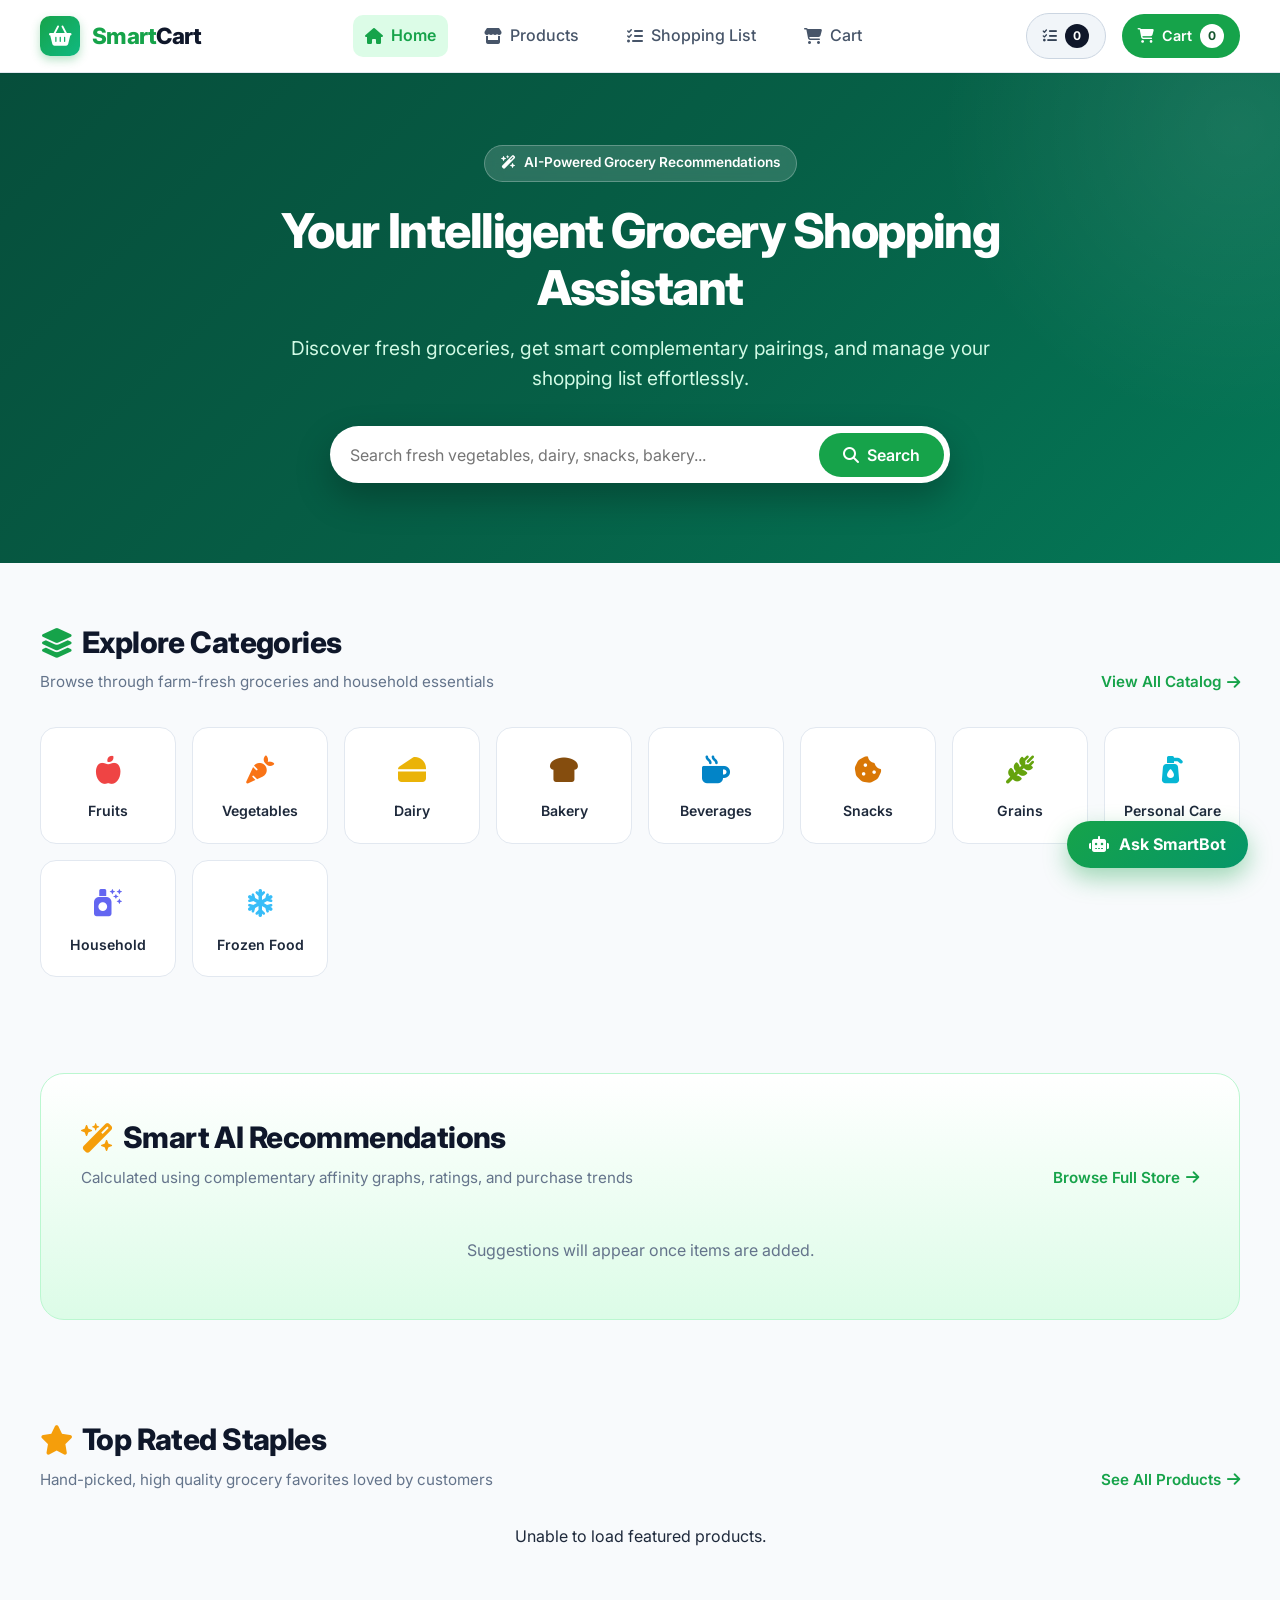
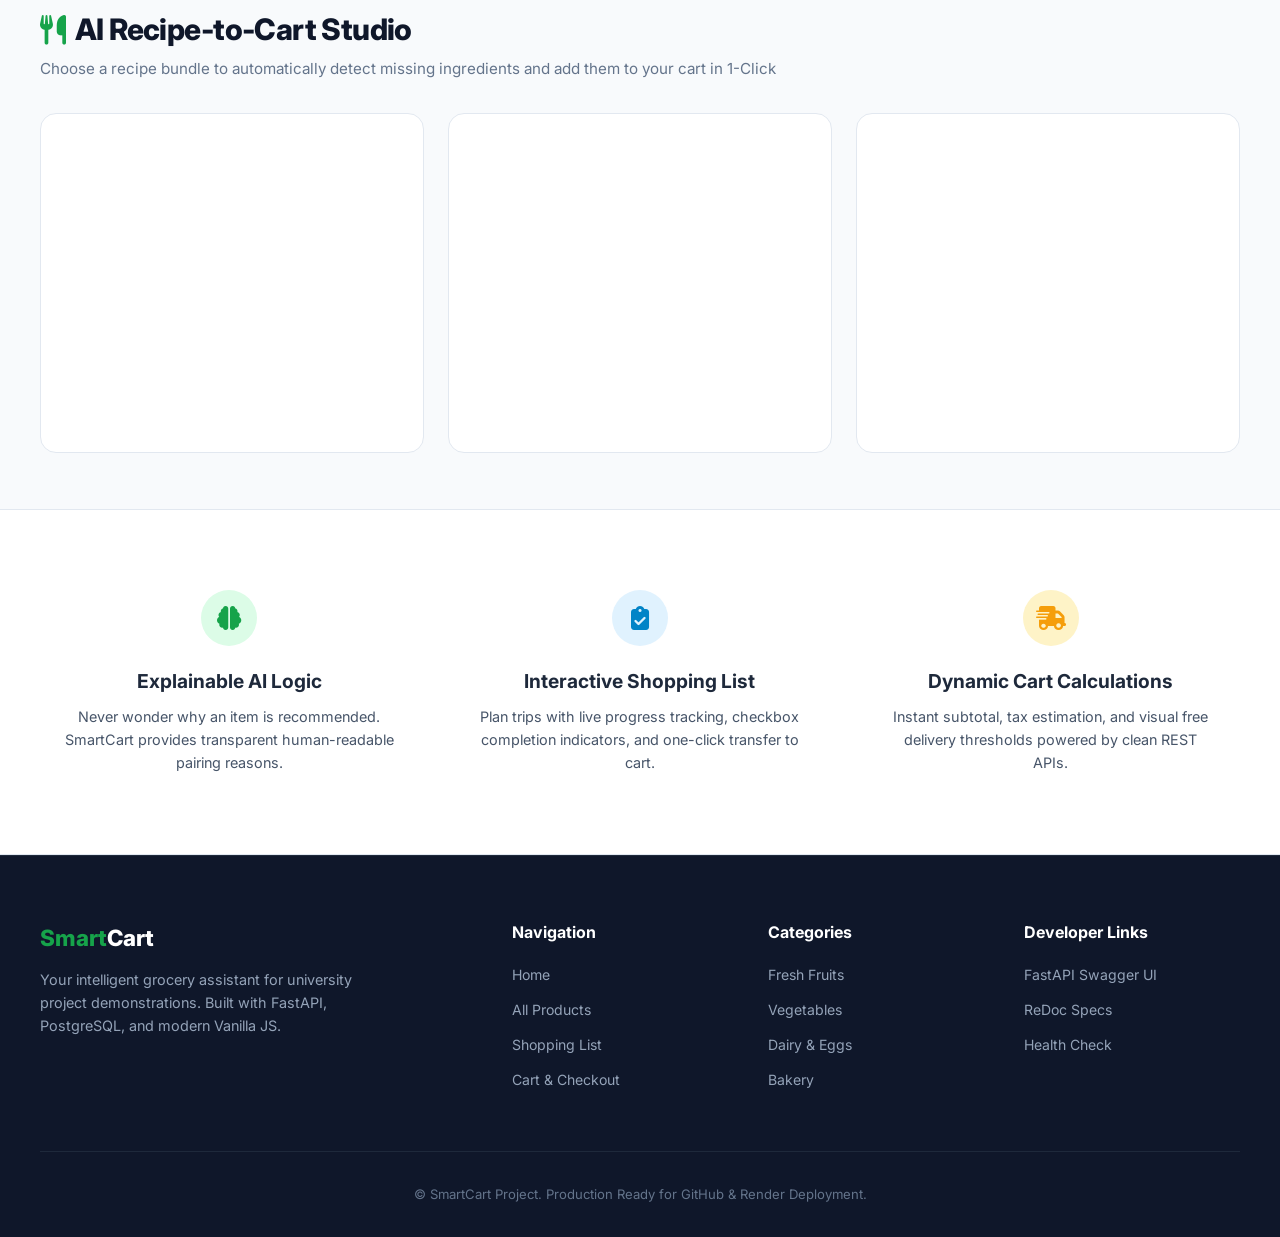
<file: frontend/index.html>
<!DOCTYPE html>
<html lang="en">
<head>
  <meta charset="UTF-8" />
  <meta name="viewport" content="width=device-width, initial-scale=1.0" />
  <title>SmartCart — Your Intelligent Grocery Shopping Assistant</title>
  <link rel="preconnect" href="https://fonts.googleapis.com">
  <link rel="preconnect" href="https://fonts.gstatic.com" crossorigin>
  <link href="https://fonts.googleapis.com/css2?family=Inter:wght@400;500;600;700;800&display=swap" rel="stylesheet">
  <link rel="stylesheet" href="https://cdnjs.cloudflare.com/ajax/libs/font-awesome/6.5.1/css/all.min.css" />
  <link rel="stylesheet" href="css/style.css" />
</head>
<body>

  <!-- Top Navigation Bar -->
  <nav class="navbar">
    <div class="container navbar-container">
      <a href="index.html" class="brand-logo">
        <div class="brand-icon"><i class="fa-solid fa-basket-shopping"></i></div>
        <span><span class="smart">Smart</span>Cart</span>
      </a>

      <ul class="nav-links" id="nav-links">
        <li><a href="index.html" class="nav-link active"><i class="fa-solid fa-house"></i> Home</a></li>
        <li><a href="products.html" class="nav-link"><i class="fa-solid fa-store"></i> Products</a></li>
        <li><a href="shopping-list.html" class="nav-link"><i class="fa-solid fa-list-check"></i> Shopping List</a></li>
        <li><a href="cart.html" class="nav-link"><i class="fa-solid fa-cart-shopping"></i> Cart</a></li>
      </ul>

      <div class="nav-actions">
        <a href="shopping-list.html" class="badge-btn list-badge-btn" title="Shopping List">
          <i class="fa-solid fa-list-check"></i>
          <span class="badge-count" id="header-list-count">0</span>
        </a>
        <a href="cart.html" class="badge-btn cart-badge-btn" title="View Cart">
          <i class="fa-solid fa-cart-shopping"></i>
          <span>Cart</span>
          <span class="badge-count" id="header-cart-count">0</span>
        </a>
        <button class="mobile-menu-toggle" id="mobile-menu-toggle" aria-label="Toggle Navigation">
          <i class="fa-solid fa-bars"></i>
        </button>
      </div>
    </div>
  </nav>

  <!-- Hero Section -->
  <header class="hero">
    <div class="container hero-content">
      <div class="hero-badge">
        <i class="fa-solid fa-wand-magic-sparkles"></i> AI-Powered Grocery Recommendations
      </div>
      <h1>Your Intelligent Grocery Shopping Assistant</h1>
      <p>Discover fresh groceries, get smart complementary pairings, and manage your shopping list effortlessly.</p>

      <form class="hero-search" action="products.html" method="GET">
        <input type="text" name="q" placeholder="Search fresh vegetables, dairy, snacks, bakery..." required />
        <button type="submit">
          <i class="fa-solid fa-magnifying-glass"></i> Search
        </button>
      </form>
    </div>
  </header>

  <!-- Categories Section -->
  <section class="section">
    <div class="container">
      <div class="section-header">
        <div class="section-title-wrap">
          <h2><i class="fa-solid fa-layer-group" style="color: var(--primary);"></i> Explore Categories</h2>
          <p>Browse through farm-fresh groceries and household essentials</p>
        </div>
        <a href="products.html" class="view-all-link">View All Catalog <i class="fa-solid fa-arrow-right"></i></a>
      </div>

      <div class="category-grid">
        <a href="products.html?category=Fruits" class="category-card">
          <div class="category-icon" style="color: #ef4444;"><i class="fa-solid fa-apple-whole"></i></div>
          <span class="category-name">Fruits</span>
        </a>
        <a href="products.html?category=Vegetables" class="category-card">
          <div class="category-icon" style="color: #f97316;"><i class="fa-solid fa-carrot"></i></div>
          <span class="category-name">Vegetables</span>
        </a>
        <a href="products.html?category=Dairy" class="category-card">
          <div class="category-icon" style="color: #eab308;"><i class="fa-solid fa-cheese"></i></div>
          <span class="category-name">Dairy</span>
        </a>
        <a href="products.html?category=Bakery" class="category-card">
          <div class="category-icon" style="color: #854d0e;"><i class="fa-solid fa-bread-slice"></i></div>
          <span class="category-name">Bakery</span>
        </a>
        <a href="products.html?category=Beverages" class="category-card">
          <div class="category-icon" style="color: #0284c7;"><i class="fa-solid fa-mug-hot"></i></div>
          <span class="category-name">Beverages</span>
        </a>
        <a href="products.html?category=Snacks" class="category-card">
          <div class="category-icon" style="color: #d97706;"><i class="fa-solid fa-cookie-bite"></i></div>
          <span class="category-name">Snacks</span>
        </a>
        <a href="products.html?category=Grains" class="category-card">
          <div class="category-icon" style="color: #65a30d;"><i class="fa-solid fa-wheat-awn"></i></div>
          <span class="category-name">Grains</span>
        </a>
        <a href="products.html?category=Personal%20Care" class="category-card">
          <div class="category-icon" style="color: #06b6d4;"><i class="fa-solid fa-pump-soap"></i></div>
          <span class="category-name">Personal Care</span>
        </a>
        <a href="products.html?category=Household" class="category-card">
          <div class="category-icon" style="color: #6366f1;"><i class="fa-solid fa-spray-can-sparkles"></i></div>
          <span class="category-name">Household</span>
        </a>
        <a href="products.html?category=Frozen%20Food" class="category-card">
          <div class="category-icon" style="color: #38bdf8;"><i class="fa-solid fa-snowflake"></i></div>
          <span class="category-name">Frozen Food</span>
        </a>
      </div>
    </div>
  </section>

  <!-- Smart Recommendation Section -->
  <section class="section" style="padding-top: 0;">
    <div class="container">
      <div class="recommendation-section">
        <div class="section-header">
          <div class="section-title-wrap">
            <h2 id="home-rec-title"><i class="fa-solid fa-wand-magic-sparkles" style="color: var(--accent);"></i> Smart AI Recommendations</h2>
            <p>Calculated using complementary affinity graphs, ratings, and purchase trends</p>
          </div>
          <a href="products.html" class="view-all-link">Browse Full Store <i class="fa-solid fa-arrow-right"></i></a>
        </div>

        <div class="product-grid" id="home-recommendations-grid">
          <div class="skeleton-card"></div>
          <div class="skeleton-card"></div>
          <div class="skeleton-card"></div>
          <div class="skeleton-card"></div>
        </div>
      </div>
    </div>
  </section>

  <!-- Featured Products Section -->
  <section class="section" style="padding-top: 0;">
    <div class="container">
      <div class="section-header">
        <div class="section-title-wrap">
          <h2><i class="fa-solid fa-star" style="color: var(--accent);"></i> Top Rated Staples</h2>
          <p>Hand-picked, high quality grocery favorites loved by customers</p>
        </div>
        <a href="products.html" class="view-all-link">See All Products <i class="fa-solid fa-arrow-right"></i></a>
      </div>

      <div class="product-grid" id="home-featured-grid">
        <div class="skeleton-card"></div>
        <div class="skeleton-card"></div>
        <div class="skeleton-card"></div>
        <div class="skeleton-card"></div>
      </div>
    </div>
  </section>

  <!-- AI Recipe-to-Cart Assistant Studio -->
  <section class="section" style="padding-top: 0;">
    <div class="container">
      <div class="section-header">
        <div class="section-title-wrap">
          <h2><i class="fa-solid fa-utensils" style="color: var(--primary);"></i> AI Recipe-to-Cart Studio</h2>
          <p>Choose a recipe bundle to automatically detect missing ingredients and add them to your cart in 1-Click</p>
        </div>
      </div>

      <div style="display: grid; grid-template-columns: repeat(auto-fit, minmax(280px, 1fr)); gap: 1.5rem;" id="home-recipe-studio-grid">
        <div class="skeleton-card"></div>
        <div class="skeleton-card"></div>
        <div class="skeleton-card"></div>
      </div>
    </div>
  </section>

  <!-- Feature Highlights Section -->
  <section class="section" style="background: var(--white); border-top: 1px solid var(--gray-200); border-bottom: 1px solid var(--gray-200);">
    <div class="container">
      <div style="display: grid; grid-template-columns: repeat(auto-fit, minmax(280px, 1fr)); gap: 2rem; text-align: center;">
        <div style="padding: 1.5rem;">
          <div style="width: 3.5rem; height: 3.5rem; background: var(--primary-light); color: var(--primary); border-radius: 50%; display: flex; align-items: center; justify-content: center; margin: 0 auto 1.25rem; font-size: 1.5rem;">
            <i class="fa-solid fa-brain"></i>
          </div>
          <h3 style="font-size: 1.2rem; font-weight: 700; margin-bottom: 0.5rem;">Explainable AI Logic</h3>
          <p style="color: var(--gray-600); font-size: 0.9rem;">Never wonder why an item is recommended. SmartCart provides transparent human-readable pairing reasons.</p>
        </div>
        <div style="padding: 1.5rem;">
          <div style="width: 3.5rem; height: 3.5rem; background: var(--secondary-light); color: var(--secondary); border-radius: 50%; display: flex; align-items: center; justify-content: center; margin: 0 auto 1.25rem; font-size: 1.5rem;">
            <i class="fa-solid fa-clipboard-check"></i>
          </div>
          <h3 style="font-size: 1.2rem; font-weight: 700; margin-bottom: 0.5rem;">Interactive Shopping List</h3>
          <p style="color: var(--gray-600); font-size: 0.9rem;">Plan trips with live progress tracking, checkbox completion indicators, and one-click transfer to cart.</p>
        </div>
        <div style="padding: 1.5rem;">
          <div style="width: 3.5rem; height: 3.5rem; background: var(--accent-light); color: var(--accent); border-radius: 50%; display: flex; align-items: center; justify-content: center; margin: 0 auto 1.25rem; font-size: 1.5rem;">
            <i class="fa-solid fa-truck-fast"></i>
          </div>
          <h3 style="font-size: 1.2rem; font-weight: 700; margin-bottom: 0.5rem;">Dynamic Cart Calculations</h3>
          <p style="color: var(--gray-600); font-size: 0.9rem;">Instant subtotal, tax estimation, and visual free delivery thresholds powered by clean REST APIs.</p>
        </div>
      </div>
    </div>
  </section>

  <!-- Footer -->
  <footer class="footer">
    <div class="container">
      <div class="footer-grid">
        <div class="footer-brand">
          <h3><span style="color: var(--primary);">Smart</span>Cart</h3>
          <p>Your intelligent grocery assistant for university project demonstrations. Built with FastAPI, PostgreSQL, and modern Vanilla JS.</p>
        </div>
        <div class="footer-col">
          <h4>Navigation</h4>
          <ul class="footer-links">
            <li><a href="index.html">Home</a></li>
            <li><a href="products.html">All Products</a></li>
            <li><a href="shopping-list.html">Shopping List</a></li>
            <li><a href="cart.html">Cart & Checkout</a></li>
          </ul>
        </div>
        <div class="footer-col">
          <h4>Categories</h4>
          <ul class="footer-links">
            <li><a href="products.html?category=Fruits">Fresh Fruits</a></li>
            <li><a href="products.html?category=Vegetables">Vegetables</a></li>
            <li><a href="products.html?category=Dairy">Dairy & Eggs</a></li>
            <li><a href="products.html?category=Bakery">Bakery</a></li>
          </ul>
        </div>
        <div class="footer-col">
          <h4>Developer Links</h4>
          <ul class="footer-links">
            <li><a href="http://127.0.0.1:8000/docs" target="_blank" rel="noopener">FastAPI Swagger UI</a></li>
            <li><a href="http://127.0.0.1:8000/redoc" target="_blank" rel="noopener">ReDoc Specs</a></li>
            <li><a href="http://127.0.0.1:8000/health" target="_blank" rel="noopener">Health Check</a></li>
          </ul>
        </div>
      </div>
      <div class="footer-bottom">
        &copy; SmartCart Project. Production Ready for GitHub & Render Deployment.
      </div>
    </div>
  </footer>

  <!-- Scripts -->
  <script src="js/config.js"></script>
  <script src="js/api.js"></script>
  <script src="js/app.js"></script>
  <script src="js/recommendations.js"></script>
  <script src="js/smart-assistant.js"></script>
  <script>
    document.addEventListener("DOMContentLoaded", async () => {
      // 1. Load smart recommendations
      Recommendations.load({
        containerId: "home-recommendations-grid",
        cartId: 1,
        limit: 4,
        titleId: "home-rec-title"
      });

      // 2. Load Recipe-to-Cart Studio
      if (window.SmartAssistant) {
        SmartAssistant.loadRecipeStudio("home-recipe-studio-grid");
      }

      // 3. Load featured products (top rated)
      const featuredContainer = document.getElementById("home-featured-grid");
      try {
        const products = await API.getProducts({ limit: 8 });
        const topRated = products.sort((a, b) => b.rating - a.rating).slice(0, 4);
        featuredContainer.innerHTML = "";
        topRated.forEach((product) => {
          const card = document.createElement("div");
          card.className = "product-card";
          card.innerHTML = `
            <div class="product-img-wrap">
              <img src="${product.image_url || 'https://images.unsplash.com/photo-1542838132-92c53300491e?w=600'}" alt="${product.name}" loading="lazy" />
              <span class="product-cat-tag">${product.category}</span>
            </div>
            <div class="product-body">
              <div class="product-brand">${product.brand || 'Groceries'}</div>
              <h3 class="product-title" title="${product.name}">${product.name}</h3>
              <div class="product-unit">${product.unit}</div>
              <div class="product-rating">
                <i class="fa-solid fa-star"></i>
                <span class="rating-num">${product.rating.toFixed(1)}</span>
              </div>
              <div class="product-bottom">
                <div class="product-price">${formatCurrency(product.price)}</div>
                <div class="product-actions">
                  <button class="btn-icon" title="Add to Shopping List" onclick="handleQuickAddToList(${product.id}, '${product.name.replace(/'/g, "\\'")}')">
                    <i class="fa-solid fa-list-check"></i>
                  </button>
                  <button class="btn-icon btn-add-cart" title="Add to Cart" onclick="handleQuickAddToCart(${product.id}, '${product.name.replace(/'/g, "\\'")}')">
                    <i class="fa-solid fa-cart-plus"></i>
                  </button>
                </div>
              </div>
            </div>
          `;
          featuredContainer.appendChild(card);
        });
      } catch (e) {
        featuredContainer.innerHTML = '<p style="grid-column: 1 / -1; text-align: center;">Unable to load featured products.</p>';
      }
    });
  </script>
</body>
</html>
</file>
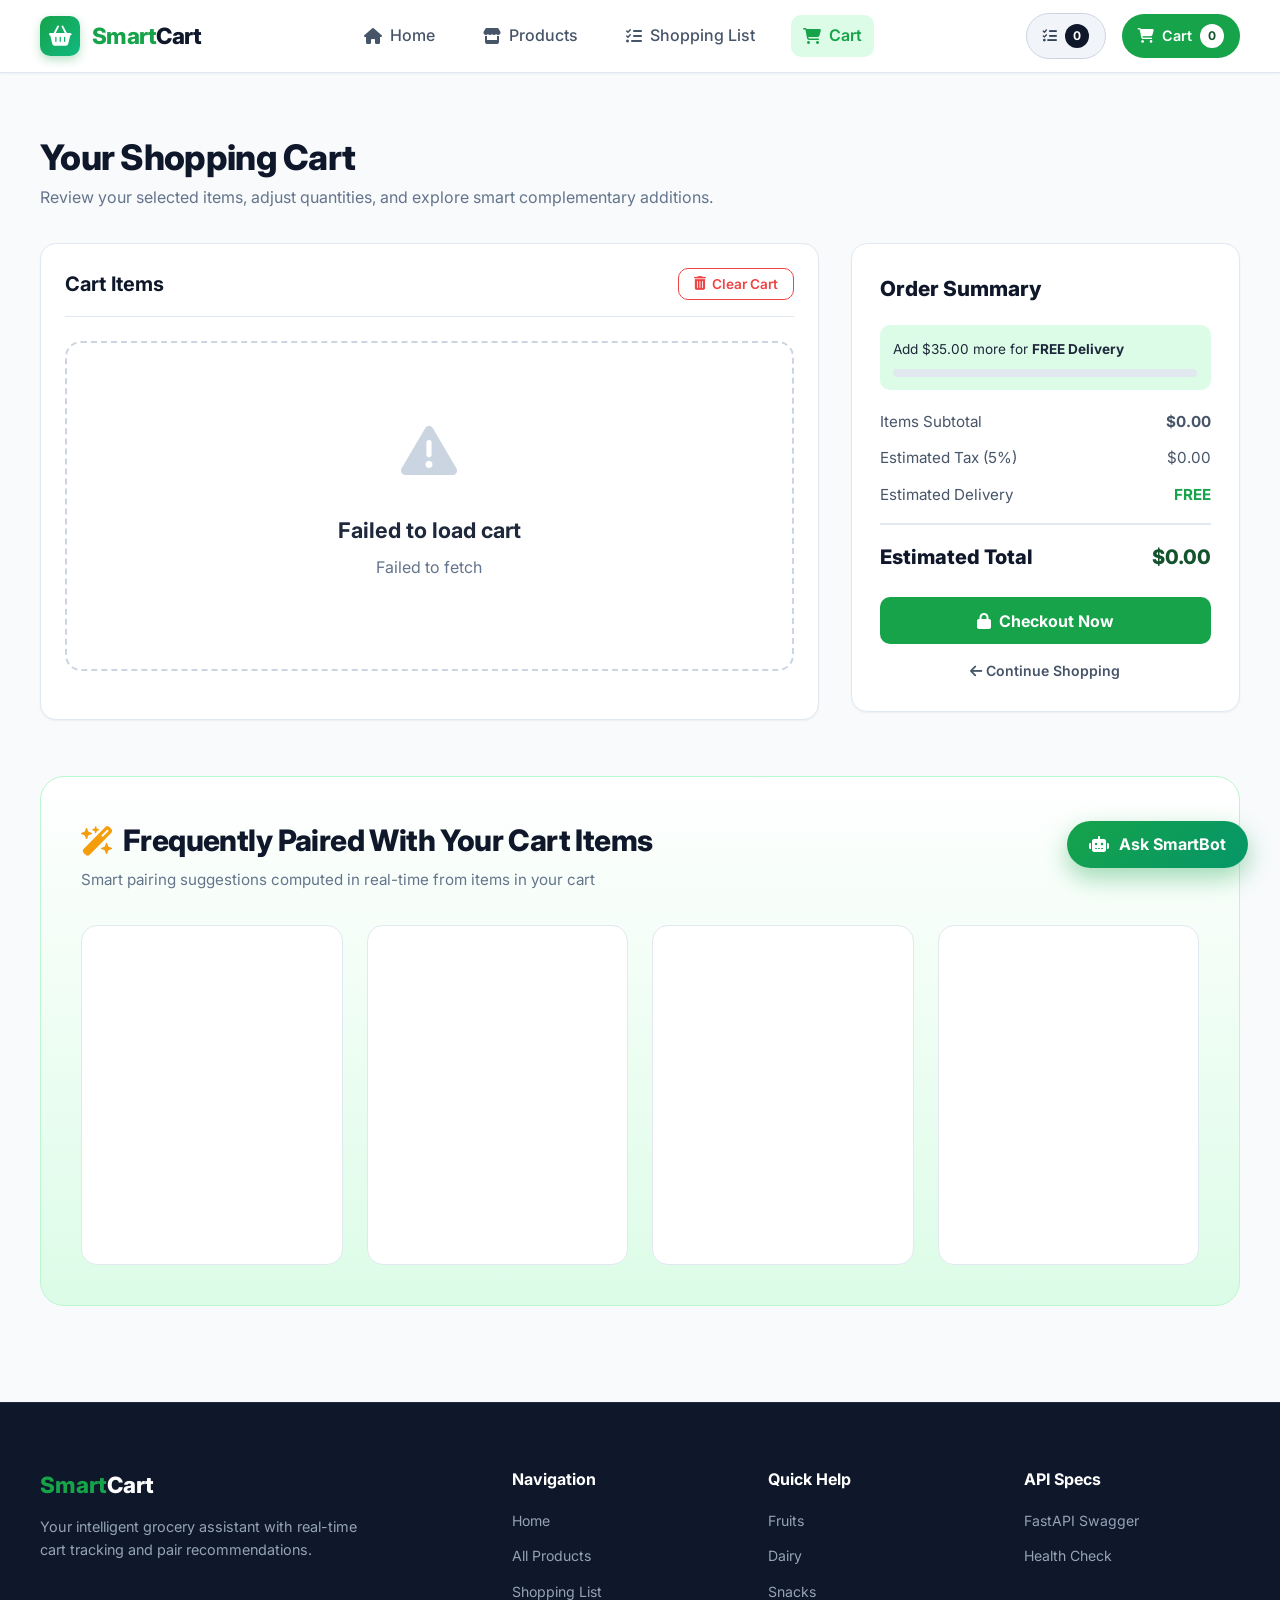
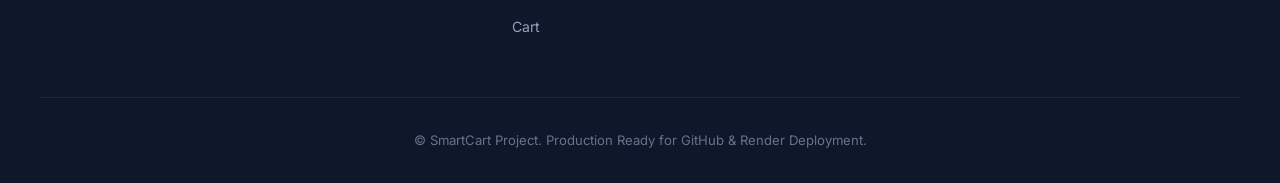
<file: frontend/cart.html>
<!DOCTYPE html>
<html lang="en">
<head>
  <meta charset="UTF-8" />
  <meta name="viewport" content="width=device-width, initial-scale=1.0" />
  <title>Shopping Cart — SmartCart Assistant</title>
  <link rel="preconnect" href="https://fonts.googleapis.com">
  <link rel="preconnect" href="https://fonts.gstatic.com" crossorigin>
  <link href="https://fonts.googleapis.com/css2?family=Inter:wght@400;500;600;700;800&display=swap" rel="stylesheet">
  <link rel="stylesheet" href="https://cdnjs.cloudflare.com/ajax/libs/font-awesome/6.5.1/css/all.min.css" />
  <link rel="stylesheet" href="css/style.css" />
</head>
<body>

  <!-- Top Navigation Bar -->
  <nav class="navbar">
    <div class="container navbar-container">
      <a href="index.html" class="brand-logo">
        <div class="brand-icon"><i class="fa-solid fa-basket-shopping"></i></div>
        <span><span class="smart">Smart</span>Cart</span>
      </a>

      <ul class="nav-links" id="nav-links">
        <li><a href="index.html" class="nav-link"><i class="fa-solid fa-house"></i> Home</a></li>
        <li><a href="products.html" class="nav-link"><i class="fa-solid fa-store"></i> Products</a></li>
        <li><a href="shopping-list.html" class="nav-link"><i class="fa-solid fa-list-check"></i> Shopping List</a></li>
        <li><a href="cart.html" class="nav-link active"><i class="fa-solid fa-cart-shopping"></i> Cart</a></li>
      </ul>

      <div class="nav-actions">
        <a href="shopping-list.html" class="badge-btn list-badge-btn" title="Shopping List">
          <i class="fa-solid fa-list-check"></i>
          <span class="badge-count" id="header-list-count">0</span>
        </a>
        <a href="cart.html" class="badge-btn cart-badge-btn" title="View Cart">
          <i class="fa-solid fa-cart-shopping"></i>
          <span>Cart</span>
          <span class="badge-count" id="header-cart-count">0</span>
        </a>
        <button class="mobile-menu-toggle" id="mobile-menu-toggle" aria-label="Toggle Navigation">
          <i class="fa-solid fa-bars"></i>
        </button>
      </div>
    </div>
  </nav>

  <!-- Cart Main Content -->
  <main class="section">
    <div class="container">
      <div style="margin-bottom: 2rem;">
        <h1 style="font-size: 2.2rem; font-weight: 800; color: var(--gray-900); letter-spacing: -0.02em;">
          Your Shopping Cart
        </h1>
        <p style="color: var(--gray-500); font-size: 1rem;">
          Review your selected items, adjust quantities, and explore smart complementary additions.
        </p>
      </div>

      <div class="cart-layout">
        <!-- Left Column: Items List & Did-You-Forget Alert -->
        <div>
          <!-- Predictive Did You Forget Reminder -->
          <div id="did-you-forget-container"></div>

          <div class="cart-table-card">
            <div class="cart-header-actions">
              <h2 style="font-size: 1.25rem; font-weight: 700; color: var(--gray-900);">Cart Items</h2>
              <button class="btn-outline-danger" onclick="CartController.clearAll()" title="Clear Cart">
                <i class="fa-solid fa-trash-can"></i> Clear Cart
              </button>
            </div>

            <div id="cart-items-container">
              <div class="skeleton-card" style="height: 120px; margin-bottom: 1rem;"></div>
              <div class="skeleton-card" style="height: 120px;"></div>
            </div>
          </div>
        </div>

        <!-- Right Column: Health Radar & Order Summary -->
        <div>
          <!-- Cart Health Radar Analyzer -->
          <div id="cart-health-radar"></div>

          <div class="order-summary-card">
            <h3>Order Summary</h3>

            <!-- Free Shipping Progress Tracker -->
            <div class="free-shipping-tracker">
              <span id="shipping-tracker-text">Add $35.00 more for <strong>FREE Delivery</strong></span>
              <div class="progress-track">
                <div class="progress-fill" id="shipping-tracker-fill" style="width: 0%;"></div>
              </div>
            </div>

            <div class="summary-row">
              <span>Items Subtotal</span>
              <strong id="summary-subtotal">$0.00</strong>
            </div>

            <div class="summary-row">
              <span>Estimated Tax (5%)</span>
              <span id="summary-tax">$0.00</span>
            </div>

            <div class="summary-row">
              <span>Estimated Delivery</span>
              <span style="color: var(--primary); font-weight: 700;">FREE</span>
            </div>

            <div class="summary-row total">
              <span>Estimated Total</span>
              <span id="summary-total" style="color: var(--primary-dark);">$0.00</span>
            </div>

            <button class="btn-primary" style="margin-top: 1.5rem;" onclick="CartController.checkout()">
              <i class="fa-solid fa-lock"></i> Checkout Now
            </button>

            <a href="products.html" style="display: block; text-align: center; margin-top: 1rem; font-size: 0.88rem; color: var(--gray-600); font-weight: 600;">
              <i class="fa-solid fa-arrow-left"></i> Continue Shopping
            </a>
          </div>
        </div>
      </div>

      <!-- Contextual AI Recommendations based on Cart contents -->
      <div class="recommendation-section" style="margin-top: 3.5rem;">
        <div class="section-header">
          <div class="section-title-wrap">
            <h2 id="cart-rec-title"><i class="fa-solid fa-wand-magic-sparkles" style="color: var(--accent);"></i> Frequently Paired With Your Cart Items</h2>
            <p>Smart pairing suggestions computed in real-time from items in your cart</p>
          </div>
        </div>

        <div class="product-grid" id="cart-recommendations-grid">
          <div class="skeleton-card"></div>
          <div class="skeleton-card"></div>
          <div class="skeleton-card"></div>
          <div class="skeleton-card"></div>
        </div>
      </div>
    </div>
  </main>

  <!-- Footer -->
  <footer class="footer">
    <div class="container">
      <div class="footer-grid">
        <div class="footer-brand">
          <h3><span style="color: var(--primary);">Smart</span>Cart</h3>
          <p>Your intelligent grocery assistant with real-time cart tracking and pair recommendations.</p>
        </div>
        <div class="footer-col">
          <h4>Navigation</h4>
          <ul class="footer-links">
            <li><a href="index.html">Home</a></li>
            <li><a href="products.html">All Products</a></li>
            <li><a href="shopping-list.html">Shopping List</a></li>
            <li><a href="cart.html">Cart</a></li>
          </ul>
        </div>
        <div class="footer-col">
          <h4>Quick Help</h4>
          <ul class="footer-links">
            <li><a href="products.html?category=Fruits">Fruits</a></li>
            <li><a href="products.html?category=Dairy">Dairy</a></li>
            <li><a href="products.html?category=Snacks">Snacks</a></li>
          </ul>
        </div>
        <div class="footer-col">
          <h4>API Specs</h4>
          <ul class="footer-links">
            <li><a href="http://127.0.0.1:8000/docs" target="_blank" rel="noopener">FastAPI Swagger</a></li>
            <li><a href="http://127.0.0.1:8000/health" target="_blank" rel="noopener">Health Check</a></li>
          </ul>
        </div>
      </div>
      <div class="footer-bottom">
        &copy; SmartCart Project. Production Ready for GitHub & Render Deployment.
      </div>
    </div>
  </footer>

  <!-- Scripts -->
  <script src="js/config.js"></script>
  <script src="js/api.js"></script>
  <script src="js/app.js"></script>
  <script src="js/recommendations.js"></script>
  <script src="js/smart-assistant.js"></script>
  <script src="js/cart.js"></script>
</body>
</html>
</file>
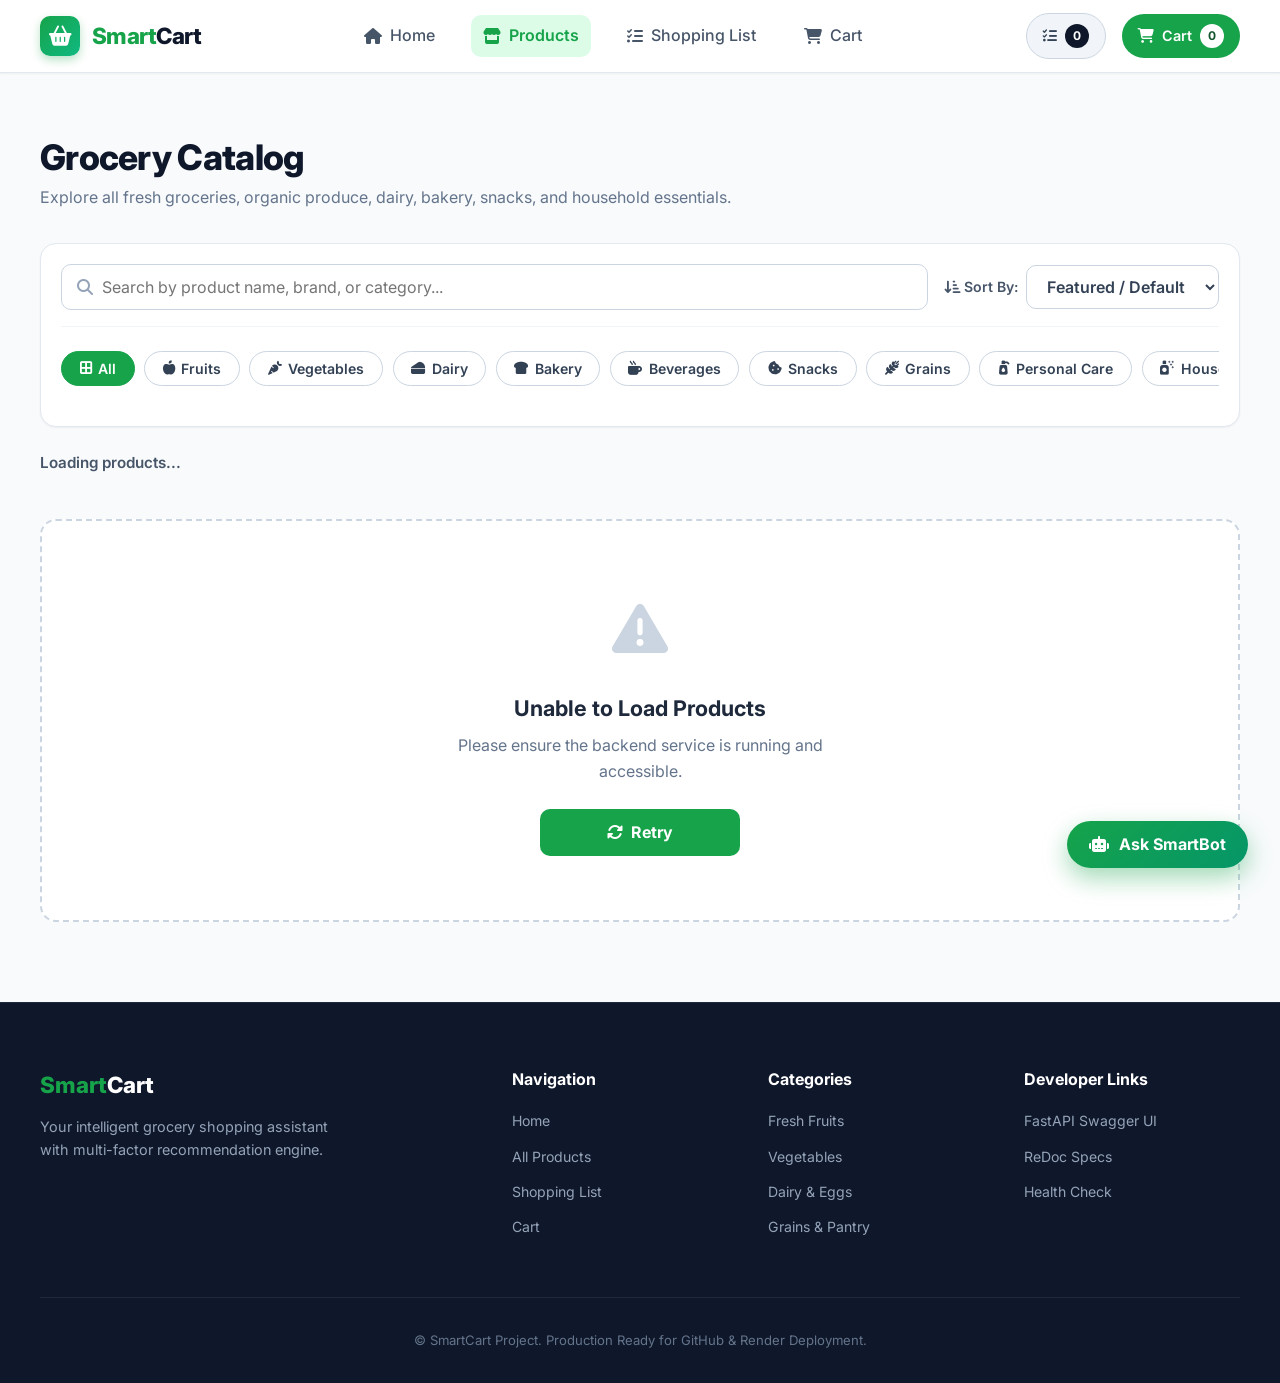
<file: frontend/products.html>
<!DOCTYPE html>
<html lang="en">
<head>
  <meta charset="UTF-8" />
  <meta name="viewport" content="width=device-width, initial-scale=1.0" />
  <title>All Products — SmartCart Grocery Assistant</title>
  <link rel="preconnect" href="https://fonts.googleapis.com">
  <link rel="preconnect" href="https://fonts.gstatic.com" crossorigin>
  <link href="https://fonts.googleapis.com/css2?family=Inter:wght@400;500;600;700;800&display=swap" rel="stylesheet">
  <link rel="stylesheet" href="https://cdnjs.cloudflare.com/ajax/libs/font-awesome/6.5.1/css/all.min.css" />
  <link rel="stylesheet" href="css/style.css" />
</head>
<body>

  <!-- Top Navigation Bar -->
  <nav class="navbar">
    <div class="container navbar-container">
      <a href="index.html" class="brand-logo">
        <div class="brand-icon"><i class="fa-solid fa-basket-shopping"></i></div>
        <span><span class="smart">Smart</span>Cart</span>
      </a>

      <ul class="nav-links" id="nav-links">
        <li><a href="index.html" class="nav-link"><i class="fa-solid fa-house"></i> Home</a></li>
        <li><a href="products.html" class="nav-link active"><i class="fa-solid fa-store"></i> Products</a></li>
        <li><a href="shopping-list.html" class="nav-link"><i class="fa-solid fa-list-check"></i> Shopping List</a></li>
        <li><a href="cart.html" class="nav-link"><i class="fa-solid fa-cart-shopping"></i> Cart</a></li>
      </ul>

      <div class="nav-actions">
        <a href="shopping-list.html" class="badge-btn list-badge-btn" title="Shopping List">
          <i class="fa-solid fa-list-check"></i>
          <span class="badge-count" id="header-list-count">0</span>
        </a>
        <a href="cart.html" class="badge-btn cart-badge-btn" title="View Cart">
          <i class="fa-solid fa-cart-shopping"></i>
          <span>Cart</span>
          <span class="badge-count" id="header-cart-count">0</span>
        </a>
        <button class="mobile-menu-toggle" id="mobile-menu-toggle" aria-label="Toggle Navigation">
          <i class="fa-solid fa-bars"></i>
        </button>
      </div>
    </div>
  </nav>

  <!-- Products Main Content -->
  <main class="section">
    <div class="container">
      <!-- Catalog Header -->
      <div style="margin-bottom: 2rem;">
        <h1 style="font-size: 2.2rem; font-weight: 800; color: var(--gray-900); letter-spacing: -0.02em;">
          Grocery Catalog
        </h1>
        <p style="color: var(--gray-500); font-size: 1rem;">
          Explore all fresh groceries, organic produce, dairy, bakery, snacks, and household essentials.
        </p>
      </div>

      <!-- Search & Controls Bar -->
      <div style="background: var(--white); border-radius: var(--radius-lg); border: 1px solid var(--gray-200); padding: 1.25rem; margin-bottom: 1.5rem; box-shadow: var(--shadow-sm);">
        <div style="display: flex; gap: 1rem; flex-wrap: wrap; align-items: center; justify-content: space-between;">
          <!-- Search Input -->
          <div style="position: relative; flex: 1; min-width: 260px;">
            <i class="fa-solid fa-magnifying-glass" style="position: absolute; left: 1rem; top: 50%; transform: translateY(-50%); color: var(--gray-400);"></i>
            <input
              type="text"
              id="product-search-input"
              placeholder="Search by product name, brand, or category..."
              style="width: 100%; padding: 0.75rem 1rem 0.75rem 2.5rem; border-radius: var(--radius-md); border: 1px solid var(--gray-300); outline: none; transition: border var(--transition-fast);"
              onfocus="this.style.borderColor='var(--primary)'"
              onblur="this.style.borderColor='var(--gray-300)'"
            />
          </div>

          <!-- Sort Select -->
          <div style="display: flex; align-items: center; gap: 0.5rem;">
            <label for="product-sort-select" style="font-size: 0.88rem; font-weight: 600; color: var(--gray-600); white-space: nowrap;">
              <i class="fa-solid fa-arrow-down-short-wide"></i> Sort By:
            </label>
            <select
              id="product-sort-select"
              style="padding: 0.65rem 1rem; border-radius: var(--radius-md); border: 1px solid var(--gray-300); background: var(--white); font-weight: 600; color: var(--gray-700); cursor: pointer; outline: none;"
            >
              <option value="default">Featured / Default</option>
              <option value="price-asc">Price: Low to High</option>
              <option value="price-desc">Price: High to Low</option>
              <option value="rating-desc">Highest Rated</option>
              <option value="name-asc">Name: A to Z</option>
            </select>
          </div>
        </div>

        <!-- Category Horizontal Filter Scrollbar -->
        <div style="margin-top: 1rem; padding-top: 1rem; border-top: 1px solid var(--gray-100);">
          <div class="category-filter-bar" id="category-filter-bar">
            <!-- Rendered dynamically -->
          </div>
        </div>
      </div>

      <!-- Count & Grid Info -->
      <div style="display: flex; justify-content: space-between; align-items: center; margin-bottom: 1.25rem;">
        <span id="product-count-display" style="font-weight: 600; color: var(--gray-600); font-size: 0.95rem;">Loading products...</span>
      </div>

      <!-- 4-Column Responsive Grid -->
      <div class="product-grid" id="products-grid">
        <div class="skeleton-card"></div>
        <div class="skeleton-card"></div>
        <div class="skeleton-card"></div>
        <div class="skeleton-card"></div>
        <div class="skeleton-card"></div>
        <div class="skeleton-card"></div>
        <div class="skeleton-card"></div>
        <div class="skeleton-card"></div>
      </div>
    </div>
  </main>

  <!-- Footer -->
  <footer class="footer">
    <div class="container">
      <div class="footer-grid">
        <div class="footer-brand">
          <h3><span style="color: var(--primary);">Smart</span>Cart</h3>
          <p>Your intelligent grocery shopping assistant with multi-factor recommendation engine.</p>
        </div>
        <div class="footer-col">
          <h4>Navigation</h4>
          <ul class="footer-links">
            <li><a href="index.html">Home</a></li>
            <li><a href="products.html">All Products</a></li>
            <li><a href="shopping-list.html">Shopping List</a></li>
            <li><a href="cart.html">Cart</a></li>
          </ul>
        </div>
        <div class="footer-col">
          <h4>Categories</h4>
          <ul class="footer-links">
            <li><a href="products.html?category=Fruits">Fresh Fruits</a></li>
            <li><a href="products.html?category=Vegetables">Vegetables</a></li>
            <li><a href="products.html?category=Dairy">Dairy & Eggs</a></li>
            <li><a href="products.html?category=Grains">Grains & Pantry</a></li>
          </ul>
        </div>
        <div class="footer-col">
          <h4>Developer Links</h4>
          <ul class="footer-links">
            <li><a href="http://127.0.0.1:8000/docs" target="_blank" rel="noopener">FastAPI Swagger UI</a></li>
            <li><a href="http://127.0.0.1:8000/redoc" target="_blank" rel="noopener">ReDoc Specs</a></li>
            <li><a href="http://127.0.0.1:8000/health" target="_blank" rel="noopener">Health Check</a></li>
          </ul>
        </div>
      </div>
      <div class="footer-bottom">
        &copy; SmartCart Project. Production Ready for GitHub & Render Deployment.
      </div>
    </div>
  </footer>

  <!-- Scripts -->
  <script src="js/config.js"></script>
  <script src="js/api.js"></script>
  <script src="js/app.js"></script>
  <script src="js/smart-assistant.js"></script>
  <script src="js/products.js"></script>
</body>
</html>
</file>
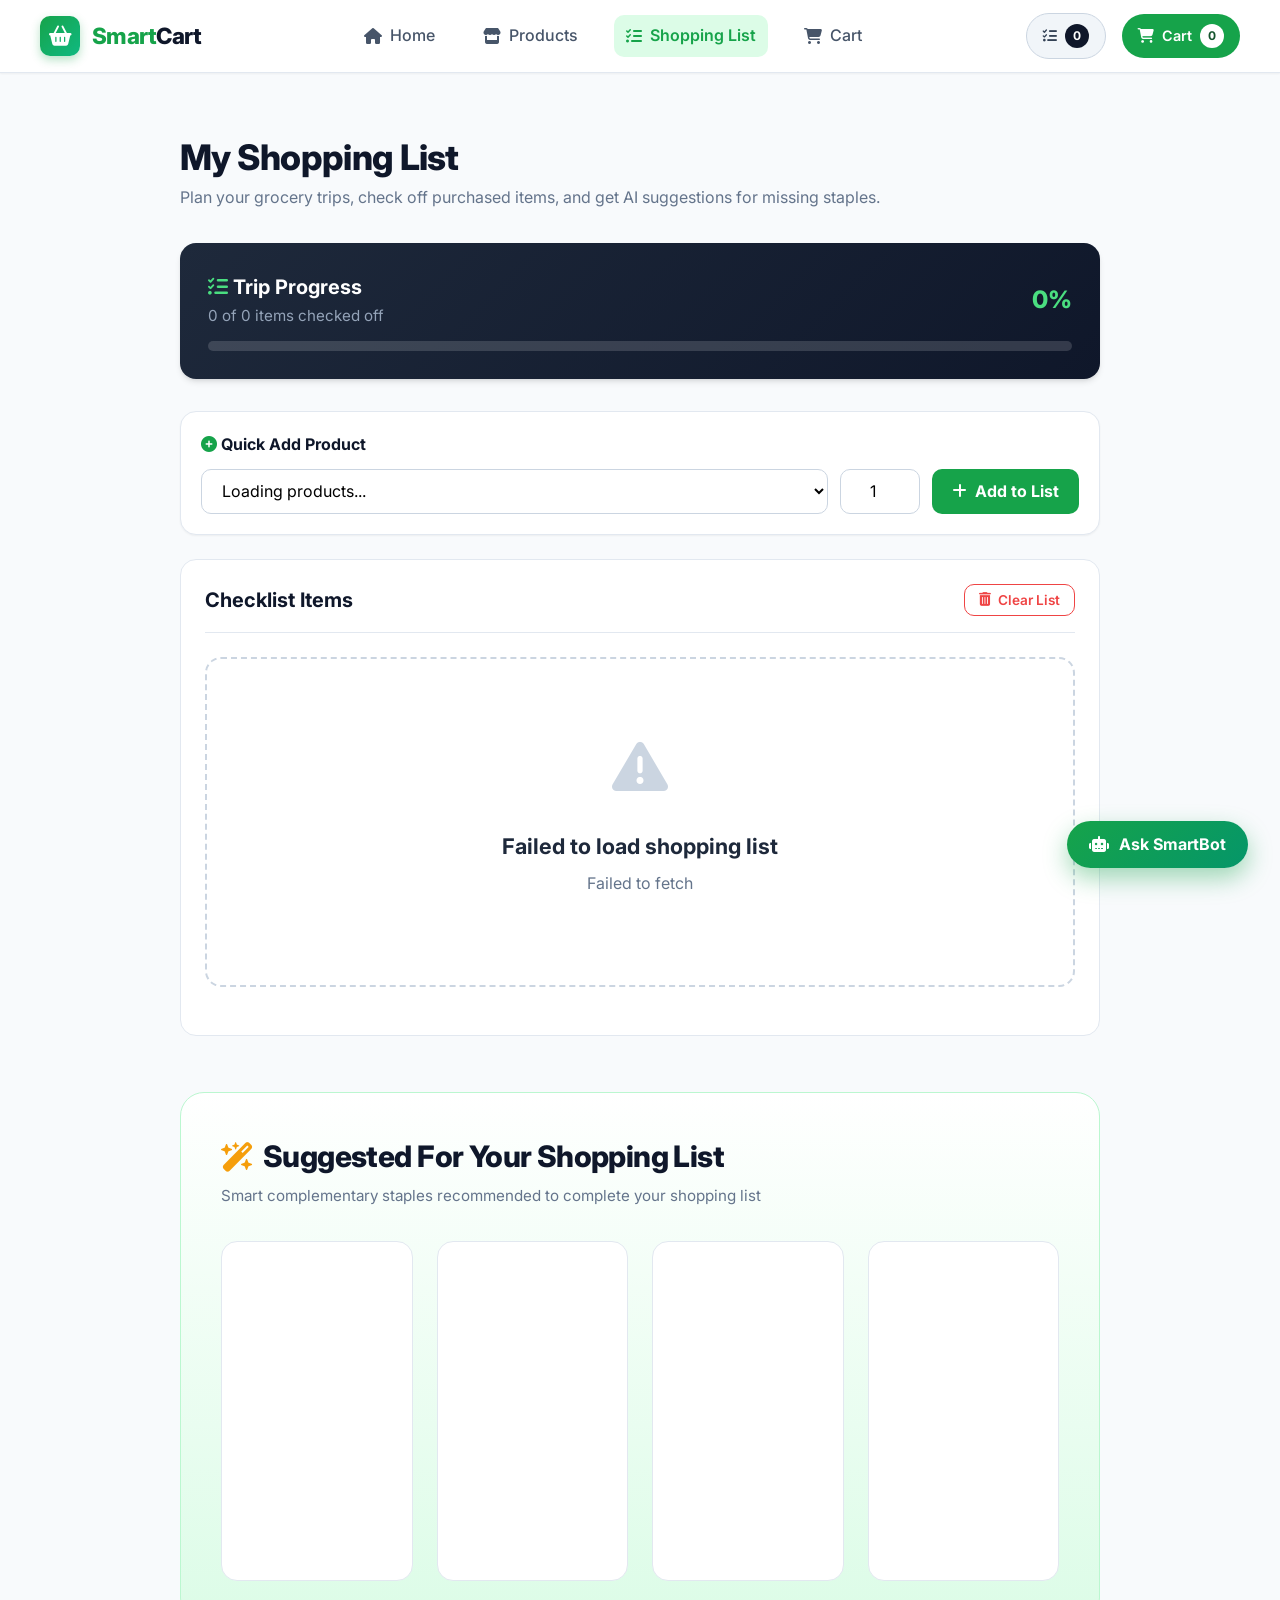
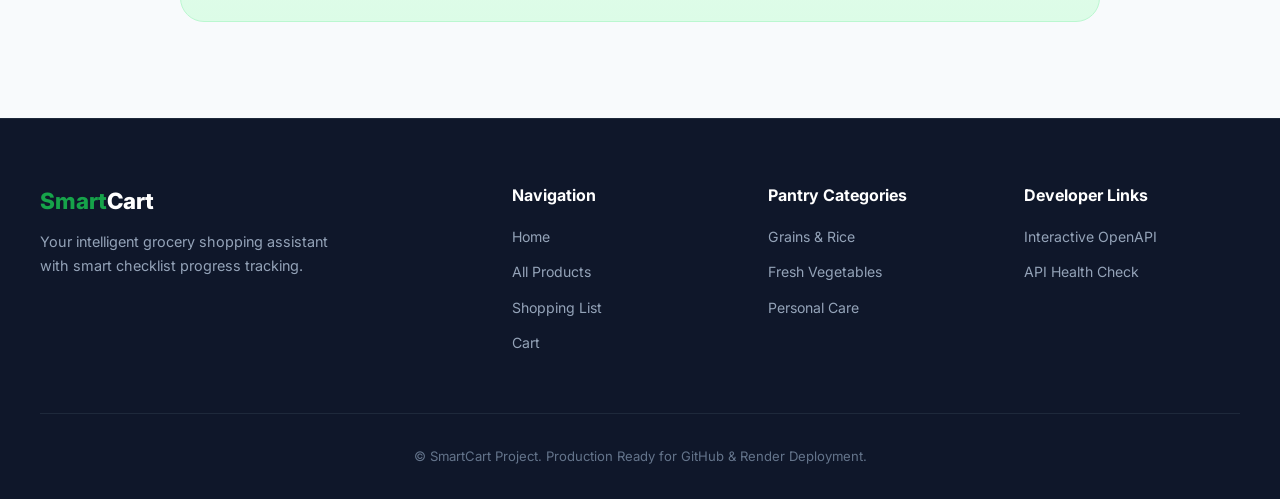
<file: frontend/shopping-list.html>
<!DOCTYPE html>
<html lang="en">
<head>
  <meta charset="UTF-8" />
  <meta name="viewport" content="width=device-width, initial-scale=1.0" />
  <title>Shopping List — SmartCart Assistant</title>
  <link rel="preconnect" href="https://fonts.googleapis.com">
  <link rel="preconnect" href="https://fonts.gstatic.com" crossorigin>
  <link href="https://fonts.googleapis.com/css2?family=Inter:wght@400;500;600;700;800&display=swap" rel="stylesheet">
  <link rel="stylesheet" href="https://cdnjs.cloudflare.com/ajax/libs/font-awesome/6.5.1/css/all.min.css" />
  <link rel="stylesheet" href="css/style.css" />
</head>
<body>

  <!-- Top Navigation Bar -->
  <nav class="navbar">
    <div class="container navbar-container">
      <a href="index.html" class="brand-logo">
        <div class="brand-icon"><i class="fa-solid fa-basket-shopping"></i></div>
        <span><span class="smart">Smart</span>Cart</span>
      </a>

      <ul class="nav-links" id="nav-links">
        <li><a href="index.html" class="nav-link"><i class="fa-solid fa-house"></i> Home</a></li>
        <li><a href="products.html" class="nav-link"><i class="fa-solid fa-store"></i> Products</a></li>
        <li><a href="shopping-list.html" class="nav-link active"><i class="fa-solid fa-list-check"></i> Shopping List</a></li>
        <li><a href="cart.html" class="nav-link"><i class="fa-solid fa-cart-shopping"></i> Cart</a></li>
      </ul>

      <div class="nav-actions">
        <a href="shopping-list.html" class="badge-btn list-badge-btn" title="Shopping List">
          <i class="fa-solid fa-list-check"></i>
          <span class="badge-count" id="header-list-count">0</span>
        </a>
        <a href="cart.html" class="badge-btn cart-badge-btn" title="View Cart">
          <i class="fa-solid fa-cart-shopping"></i>
          <span>Cart</span>
          <span class="badge-count" id="header-cart-count">0</span>
        </a>
        <button class="mobile-menu-toggle" id="mobile-menu-toggle" aria-label="Toggle Navigation">
          <i class="fa-solid fa-bars"></i>
        </button>
      </div>
    </div>
  </nav>

  <!-- Shopping List Main Content -->
  <main class="section">
    <div class="container" style="max-width: 960px;">
      <div style="margin-bottom: 2rem;">
        <h1 style="font-size: 2.2rem; font-weight: 800; color: var(--gray-900); letter-spacing: -0.02em;">
          My Shopping List
        </h1>
        <p style="color: var(--gray-500); font-size: 1rem;">
          Plan your grocery trips, check off purchased items, and get AI suggestions for missing staples.
        </p>
      </div>

      <!-- Shopping Progress Card -->
      <div class="shopping-list-progress-card">
        <div class="progress-stats-row">
          <div>
            <h3><i class="fa-solid fa-list-check" style="color: #4ade80;"></i> Trip Progress</h3>
            <span id="list-progress-count" style="font-size: 0.95rem; color: #94a3b8;">0 of 0 items checked off</span>
          </div>
          <div class="progress-percentage" id="list-progress-percentage">0%</div>
        </div>
        <div class="progress-track" style="height: 10px; background: rgba(255,255,255,0.15);">
          <div class="progress-fill" id="list-progress-fill" style="width: 0%; background: #4ade80;"></div>
        </div>
      </div>

      <!-- Quick Add Item Form -->
      <div style="background: var(--white); border-radius: var(--radius-lg); border: 1px solid var(--gray-200); padding: 1.25rem; margin-bottom: 1.5rem; box-shadow: var(--shadow-sm);">
        <h4 style="font-size: 1rem; font-weight: 700; color: var(--gray-900); margin-bottom: 0.75rem;">
          <i class="fa-solid fa-plus-circle" style="color: var(--primary);"></i> Quick Add Product
        </h4>
        <form id="quick-add-form" style="display: flex; gap: 0.75rem; flex-wrap: wrap;">
          <select id="quick-add-product-select" style="flex: 2; min-width: 220px; padding: 0.65rem 1rem; border-radius: var(--radius-md); border: 1px solid var(--gray-300); outline: none; background: var(--white);" required>
            <option value="">Loading products...</option>
          </select>
          <input type="number" id="quick-add-qty-input" min="1" max="99" value="1" style="width: 80px; padding: 0.65rem 0.75rem; border-radius: var(--radius-md); border: 1px solid var(--gray-300); outline: none; text-align: center;" title="Quantity" />
          <button type="submit" class="btn-primary" style="width: auto; padding: 0.65rem 1.25rem;">
            <i class="fa-solid fa-plus"></i> Add to List
          </button>
        </form>
      </div>

      <!-- Shopping List Items Container -->
      <div class="shopping-list-container">
        <div class="cart-header-actions">
          <h2 style="font-size: 1.25rem; font-weight: 700; color: var(--gray-900);">Checklist Items</h2>
          <button class="btn-outline-danger" onclick="ShoppingListController.clearAll()" title="Clear Shopping List">
            <i class="fa-solid fa-trash-can"></i> Clear List
          </button>
        </div>

        <div id="shopping-list-items">
          <div class="skeleton-card" style="height: 80px; margin-bottom: 0.75rem;"></div>
          <div class="skeleton-card" style="height: 80px;"></div>
        </div>
      </div>

      <!-- Contextual Suggestions for Shopping List -->
      <div class="recommendation-section" style="margin-top: 3.5rem;">
        <div class="section-header">
          <div class="section-title-wrap">
            <h2 id="list-rec-title"><i class="fa-solid fa-wand-magic-sparkles" style="color: var(--accent);"></i> Suggested For Your Shopping List</h2>
            <p>Smart complementary staples recommended to complete your shopping list</p>
          </div>
        </div>

        <div class="product-grid" id="list-recommendations-grid">
          <div class="skeleton-card"></div>
          <div class="skeleton-card"></div>
          <div class="skeleton-card"></div>
          <div class="skeleton-card"></div>
        </div>
      </div>
    </div>
  </main>

  <!-- Footer -->
  <footer class="footer">
    <div class="container">
      <div class="footer-grid">
        <div class="footer-brand">
          <h3><span style="color: var(--primary);">Smart</span>Cart</h3>
          <p>Your intelligent grocery shopping assistant with smart checklist progress tracking.</p>
        </div>
        <div class="footer-col">
          <h4>Navigation</h4>
          <ul class="footer-links">
            <li><a href="index.html">Home</a></li>
            <li><a href="products.html">All Products</a></li>
            <li><a href="shopping-list.html">Shopping List</a></li>
            <li><a href="cart.html">Cart</a></li>
          </ul>
        </div>
        <div class="footer-col">
          <h4>Pantry Categories</h4>
          <ul class="footer-links">
            <li><a href="products.html?category=Grains">Grains & Rice</a></li>
            <li><a href="products.html?category=Vegetables">Fresh Vegetables</a></li>
            <li><a href="products.html?category=Personal%20Care">Personal Care</a></li>
          </ul>
        </div>
        <div class="footer-col">
          <h4>Developer Links</h4>
          <ul class="footer-links">
            <li><a href="http://127.0.0.1:8000/docs" target="_blank" rel="noopener">Interactive OpenAPI</a></li>
            <li><a href="http://127.0.0.1:8000/health" target="_blank" rel="noopener">API Health Check</a></li>
          </ul>
        </div>
      </div>
      <div class="footer-bottom">
        &copy; SmartCart Project. Production Ready for GitHub & Render Deployment.
      </div>
    </div>
  </footer>

  <!-- Scripts -->
  <script src="js/config.js"></script>
  <script src="js/api.js"></script>
  <script src="js/app.js"></script>
  <script src="js/recommendations.js"></script>
  <script src="js/smart-assistant.js"></script>
  <script src="js/shopping-list.js"></script>
</body>
</html>
</file>
<file: frontend/css/style.css>
/* ==========================================================================
   SmartCart Design System & Stylesheet
   Modern, Clean, Responsive Grocery Assistant UI
   ========================================================================== */

:root {
  --primary: #16a34a;
  --primary-hover: #15803d;
  --primary-light: #dcfce7;
  --primary-dark: #14532d;
  --secondary: #0284c7;
  --secondary-light: #e0f2fe;
  --accent: #f59e0b;
  --accent-light: #fef3c7;
  --danger: #ef4444;
  --danger-light: #fee2e2;
  --success: #10b981;
  --dark: #0f172a;
  --dark-surface: #1e293b;
  --gray-900: #0f172a;
  --gray-800: #1e293b;
  --gray-700: #334155;
  --gray-600: #475569;
  --gray-500: #64748b;
  --gray-400: #94a3b8;
  --gray-300: #cbd5e1;
  --gray-200: #e2e8f0;
  --gray-100: #f1f5f9;
  --gray-50: #f8fafc;
  --white: #ffffff;

  --shadow-sm: 0 1px 2px 0 rgb(0 0 0 / 0.05);
  --shadow-md: 0 4px 6px -1px rgb(0 0 0 / 0.1), 0 2px 4px -2px rgb(0 0 0 / 0.1);
  --shadow-lg: 0 10px 15px -3px rgb(0 0 0 / 0.1), 0 4px 6px -4px rgb(0 0 0 / 0.1);
  --shadow-xl: 0 20px 25px -5px rgb(0 0 0 / 0.1), 0 8px 10px -6px rgb(0 0 0 / 0.1);

  --radius-sm: 0.375rem;
  --radius-md: 0.625rem;
  --radius-lg: 1rem;
  --radius-xl: 1.5rem;
  --radius-full: 9999px;

  --transition-fast: 150ms ease;
  --transition-normal: 250ms ease;
  --font-sans: 'Inter', -apple-system, BlinkMacSystemFont, "Segoe UI", Roboto, Helvetica, Arial, sans-serif;
}

/* --------------------------------------------------------------------------
   Reset & Base Styles
   -------------------------------------------------------------------------- */
*, *::before, *::after {
  box-sizing: border-box;
  margin: 0;
  padding: 0;
}

html {
  scroll-behavior: smooth;
  font-size: 16px;
}

body {
  font-family: var(--font-sans);
  background-color: var(--gray-50);
  color: var(--gray-800);
  line-height: 1.6;
  min-height: 100vh;
  display: flex;
  flex-direction: column;
}

img {
  max-width: 100%;
  height: auto;
  display: block;
}

a {
  color: inherit;
  text-decoration: none;
}

button, input, select, textarea {
  font-family: inherit;
  font-size: inherit;
}

button {
  cursor: pointer;
  border: none;
  background: none;
}

.container {
  width: 100%;
  max-width: 1240px;
  margin: 0 auto;
  padding: 0 1.25rem;
}

/* --------------------------------------------------------------------------
   Header & Navbar
   -------------------------------------------------------------------------- */
.navbar {
  position: sticky;
  top: 0;
  z-index: 100;
  background: rgba(255, 255, 255, 0.95);
  backdrop-filter: blur(10px);
  border-bottom: 1px solid var(--gray-200);
  box-shadow: var(--shadow-sm);
  transition: all var(--transition-normal);
}

.navbar-container {
  display: flex;
  align-items: center;
  justify-content: space-between;
  height: 4.5rem;
}

.brand-logo {
  display: flex;
  align-items: center;
  gap: 0.75rem;
  font-size: 1.4rem;
  font-weight: 800;
  color: var(--gray-900);
  letter-spacing: -0.025em;
}

.brand-icon {
  background: linear-gradient(135deg, var(--primary), #10b981);
  color: var(--white);
  width: 2.5rem;
  height: 2.5rem;
  border-radius: var(--radius-md);
  display: flex;
  align-items: center;
  justify-content: center;
  font-size: 1.25rem;
  box-shadow: 0 4px 10px rgba(22, 163, 74, 0.3);
}

.brand-logo span.smart {
  color: var(--primary);
}

.nav-links {
  display: flex;
  align-items: center;
  gap: 1.5rem;
  list-style: none;
}

.nav-link {
  font-weight: 500;
  color: var(--gray-600);
  padding: 0.5rem 0.75rem;
  border-radius: var(--radius-md);
  transition: all var(--transition-fast);
  display: flex;
  align-items: center;
  gap: 0.5rem;
}

.nav-link:hover {
  color: var(--primary);
  background-color: var(--primary-light);
}

.nav-link.active {
  color: var(--primary);
  font-weight: 600;
  background-color: var(--primary-light);
}

.nav-actions {
  display: flex;
  align-items: center;
  gap: 1rem;
}

.badge-btn {
  position: relative;
  display: flex;
  align-items: center;
  gap: 0.5rem;
  padding: 0.6rem 1rem;
  border-radius: var(--radius-full);
  font-weight: 600;
  font-size: 0.9rem;
  transition: all var(--transition-fast);
}

.cart-badge-btn {
  background: var(--primary);
  color: var(--white);
}

.cart-badge-btn:hover {
  background: var(--primary-hover);
  box-shadow: 0 4px 12px rgba(22, 163, 74, 0.35);
  transform: translateY(-1px);
}

.list-badge-btn {
  background: var(--gray-100);
  color: var(--gray-700);
  border: 1px solid var(--gray-300);
}

.list-badge-btn:hover {
  background: var(--gray-200);
  color: var(--gray-900);
}

.badge-count {
  background: var(--dark);
  color: var(--white);
  border-radius: var(--radius-full);
  padding: 0.15rem 0.5rem;
  font-size: 0.75rem;
  font-weight: 700;
  min-width: 1.3rem;
  text-align: center;
}

.cart-badge-btn .badge-count {
  background: var(--white);
  color: var(--primary-dark);
}

.mobile-menu-toggle {
  display: none;
  font-size: 1.4rem;
  color: var(--gray-700);
  padding: 0.5rem;
}

/* --------------------------------------------------------------------------
   Hero Section
   -------------------------------------------------------------------------- */
.hero {
  background: linear-gradient(135deg, #064e3b 0%, #065f46 50%, #047857 100%);
  color: var(--white);
  padding: 4.5rem 0 5rem;
  position: relative;
  overflow: hidden;
}

.hero::after {
  content: '';
  position: absolute;
  top: -50%;
  right: -20%;
  width: 600px;
  height: 600px;
  background: radial-gradient(circle, rgba(255,255,255,0.08) 0%, transparent 70%);
  border-radius: 50%;
  pointer-events: none;
}

.hero-content {
  max-width: 760px;
  margin: 0 auto;
  text-align: center;
  position: relative;
  z-index: 2;
}

.hero-badge {
  display: inline-flex;
  align-items: center;
  gap: 0.5rem;
  background: rgba(255, 255, 255, 0.15);
  backdrop-filter: blur(8px);
  padding: 0.4rem 1rem;
  border-radius: var(--radius-full);
  font-size: 0.85rem;
  font-weight: 600;
  margin-bottom: 1.25rem;
  border: 1px solid rgba(255, 255, 255, 0.25);
}

.hero h1 {
  font-size: 3rem;
  font-weight: 800;
  line-height: 1.2;
  margin-bottom: 1rem;
  letter-spacing: -0.03em;
}

.hero p {
  font-size: 1.2rem;
  color: #d1fae5;
  margin-bottom: 2rem;
}

.hero-search {
  background: var(--white);
  padding: 0.4rem 0.4rem 0.4rem 1.25rem;
  border-radius: var(--radius-full);
  display: flex;
  align-items: center;
  box-shadow: 0 15px 35px rgba(0,0,0,0.25);
  max-width: 620px;
  margin: 0 auto;
}

.hero-search input {
  flex: 1;
  border: none;
  outline: none;
  font-size: 1rem;
  color: var(--gray-800);
  background: transparent;
}

.hero-search button {
  background: var(--primary);
  color: var(--white);
  padding: 0.75rem 1.5rem;
  border-radius: var(--radius-full);
  font-weight: 600;
  display: flex;
  align-items: center;
  gap: 0.5rem;
  transition: all var(--transition-fast);
}

.hero-search button:hover {
  background: var(--primary-hover);
}

/* --------------------------------------------------------------------------
   Section Headers & UI Utilities
   -------------------------------------------------------------------------- */
.section {
  padding: 3.5rem 0;
}

.section-header {
  display: flex;
  justify-content: space-between;
  align-items: flex-end;
  margin-bottom: 2rem;
}

.section-title-wrap h2 {
  font-size: 1.85rem;
  font-weight: 800;
  color: var(--gray-900);
  letter-spacing: -0.02em;
  display: flex;
  align-items: center;
  gap: 0.6rem;
}

.section-title-wrap p {
  color: var(--gray-500);
  font-size: 0.95rem;
  margin-top: 0.25rem;
}

.view-all-link {
  color: var(--primary);
  font-weight: 600;
  display: inline-flex;
  align-items: center;
  gap: 0.4rem;
  font-size: 0.95rem;
  transition: gap var(--transition-fast);
}

.view-all-link:hover {
  gap: 0.6rem;
  color: var(--primary-hover);
}

/* --------------------------------------------------------------------------
   Category Pills & Grid
   -------------------------------------------------------------------------- */
.category-grid {
  display: grid;
  grid-template-columns: repeat(auto-fill, minmax(130px, 1fr));
  gap: 1rem;
}

.category-card {
  background: var(--white);
  border: 1px solid var(--gray-200);
  border-radius: var(--radius-lg);
  padding: 1.25rem 0.75rem;
  text-align: center;
  transition: all var(--transition-normal);
  display: flex;
  flex-direction: column;
  align-items: center;
  gap: 0.5rem;
}

.category-card:hover, .category-card.active {
  border-color: var(--primary);
  background: var(--primary-light);
  transform: translateY(-3px);
  box-shadow: var(--shadow-md);
}

.category-icon {
  font-size: 1.75rem;
  color: var(--primary);
}

.category-name {
  font-weight: 600;
  font-size: 0.88rem;
  color: var(--gray-800);
}

/* Category Filter Bar */
.category-filter-bar {
  display: flex;
  align-items: center;
  gap: 0.6rem;
  overflow-x: auto;
  padding: 0.5rem 0 1.25rem;
  scrollbar-width: thin;
}

.category-filter-pill {
  white-space: nowrap;
  padding: 0.5rem 1.1rem;
  border-radius: var(--radius-full);
  background: var(--white);
  border: 1px solid var(--gray-300);
  color: var(--gray-700);
  font-weight: 600;
  font-size: 0.88rem;
  transition: all var(--transition-fast);
  display: flex;
  align-items: center;
  gap: 0.4rem;
}

.category-filter-pill:hover {
  background: var(--gray-100);
  border-color: var(--gray-400);
}

.category-filter-pill.active {
  background: var(--primary);
  color: var(--white);
  border-color: var(--primary);
}

/* --------------------------------------------------------------------------
   Product Cards & Grid
   -------------------------------------------------------------------------- */
.product-grid {
  display: grid;
  grid-template-columns: repeat(4, 1fr);
  gap: 1.5rem;
}

.product-card {
  background: var(--white);
  border-radius: var(--radius-lg);
  border: 1px solid var(--gray-200);
  overflow: hidden;
  display: flex;
  flex-direction: column;
  transition: all var(--transition-normal);
  position: relative;
}

.product-card:hover {
  transform: translateY(-4px);
  box-shadow: var(--shadow-lg);
  border-color: var(--gray-300);
}

.product-img-wrap {
  position: relative;
  width: 100%;
  padding-top: 70%;
  background: var(--gray-100);
  overflow: hidden;
}

.product-img-wrap img {
  position: absolute;
  top: 0;
  left: 0;
  width: 100%;
  height: 100%;
  object-fit: cover;
  transition: transform var(--transition-normal);
}

.product-card:hover .product-img-wrap img {
  transform: scale(1.05);
}

.product-cat-tag {
  position: absolute;
  top: 0.75rem;
  left: 0.75rem;
  background: rgba(255, 255, 255, 0.92);
  backdrop-filter: blur(4px);
  padding: 0.2rem 0.6rem;
  border-radius: var(--radius-full);
  font-size: 0.75rem;
  font-weight: 700;
  color: var(--gray-700);
  box-shadow: var(--shadow-sm);
}

.product-body {
  padding: 1.2rem;
  display: flex;
  flex-direction: column;
  flex: 1;
}

.product-brand {
  font-size: 0.75rem;
  text-transform: uppercase;
  font-weight: 700;
  letter-spacing: 0.05em;
  color: var(--gray-500);
  margin-bottom: 0.25rem;
}

.product-title {
  font-size: 1.05rem;
  font-weight: 700;
  color: var(--gray-900);
  margin-bottom: 0.35rem;
  line-height: 1.35;
  display: -webkit-box;
  -webkit-line-clamp: 2;
  -webkit-box-orient: vertical;
  overflow: hidden;
}

.product-unit {
  font-size: 0.8rem;
  color: var(--gray-500);
  margin-bottom: 0.75rem;
}

.product-rating {
  display: flex;
  align-items: center;
  gap: 0.35rem;
  font-size: 0.82rem;
  color: var(--accent);
  margin-bottom: 0.85rem;
}

.product-rating span.rating-num {
  font-weight: 700;
  color: var(--gray-700);
}

.product-bottom {
  margin-top: auto;
  display: flex;
  align-items: center;
  justify-content: space-between;
  padding-top: 0.85rem;
  border-top: 1px solid var(--gray-100);
}

.product-price {
  font-size: 1.3rem;
  font-weight: 800;
  color: var(--primary-dark);
}

.product-actions {
  display: flex;
  align-items: center;
  gap: 0.4rem;
}

.btn-icon {
  width: 2.25rem;
  height: 2.25rem;
  border-radius: var(--radius-md);
  display: flex;
  align-items: center;
  justify-content: center;
  transition: all var(--transition-fast);
  border: 1px solid var(--gray-300);
  color: var(--gray-700);
  background: var(--white);
}

.btn-icon:hover {
  background: var(--gray-100);
  color: var(--dark);
}

.btn-add-cart {
  background: var(--primary);
  color: var(--white);
  border-color: var(--primary);
}

.btn-add-cart:hover {
  background: var(--primary-hover);
  color: var(--white);
}

/* --------------------------------------------------------------------------
   Recommendation Card Specials
   -------------------------------------------------------------------------- */
.recommendation-section {
  background: linear-gradient(180deg, var(--white) 0%, var(--primary-light) 100%);
  border-radius: var(--radius-xl);
  padding: 2.5rem;
  border: 1px solid #bbf7d0;
  margin: 2.5rem 0;
}

.rec-badge {
  display: inline-flex;
  align-items: center;
  gap: 0.35rem;
  background: #fef08a;
  color: #854d0e;
  font-size: 0.75rem;
  font-weight: 700;
  padding: 0.2rem 0.6rem;
  border-radius: var(--radius-full);
  margin-bottom: 0.5rem;
}

.rec-reason {
  background: #f0fdf4;
  border-left: 3px solid var(--primary);
  padding: 0.4rem 0.6rem;
  font-size: 0.78rem;
  color: #166534;
  font-weight: 600;
  border-radius: 0 var(--radius-sm) var(--radius-sm) 0;
  margin-bottom: 0.75rem;
}

/* --------------------------------------------------------------------------
   Cart Page Styles
   -------------------------------------------------------------------------- */
.cart-layout {
  display: grid;
  grid-template-columns: 2fr 1fr;
  gap: 2rem;
  align-items: start;
}

.cart-table-card {
  background: var(--white);
  border-radius: var(--radius-lg);
  border: 1px solid var(--gray-200);
  padding: 1.5rem;
  box-shadow: var(--shadow-sm);
}

.cart-header-actions {
  display: flex;
  justify-content: space-between;
  align-items: center;
  padding-bottom: 1rem;
  border-bottom: 1px solid var(--gray-200);
  margin-bottom: 1rem;
}

.cart-item-row {
  display: grid;
  grid-template-columns: 80px 1fr auto auto auto;
  gap: 1.25rem;
  align-items: center;
  padding: 1.25rem 0;
  border-bottom: 1px solid var(--gray-100);
}

.cart-item-img {
  width: 80px;
  height: 80px;
  border-radius: var(--radius-md);
  object-fit: cover;
  background: var(--gray-100);
}

.cart-item-info h4 {
  font-size: 1.05rem;
  font-weight: 700;
  color: var(--gray-900);
  margin-bottom: 0.2rem;
}

.cart-item-meta {
  font-size: 0.82rem;
  color: var(--gray-500);
}

.qty-stepper {
  display: inline-flex;
  align-items: center;
  border: 1px solid var(--gray-300);
  border-radius: var(--radius-md);
  background: var(--gray-50);
  overflow: hidden;
}

.qty-btn {
  width: 2rem;
  height: 2rem;
  display: flex;
  align-items: center;
  justify-content: center;
  color: var(--gray-700);
  font-weight: 700;
  transition: background var(--transition-fast);
}

.qty-btn:hover {
  background: var(--gray-200);
  color: var(--dark);
}

.qty-val {
  min-width: 2rem;
  text-align: center;
  font-weight: 700;
  font-size: 0.9rem;
}

.cart-item-subtotal {
  font-size: 1.15rem;
  font-weight: 800;
  color: var(--gray-900);
  min-width: 80px;
  text-align: right;
}

.cart-remove-btn {
  color: var(--gray-400);
  font-size: 1.1rem;
  padding: 0.5rem;
  transition: color var(--transition-fast);
}

.cart-remove-btn:hover {
  color: var(--danger);
}

/* Order Summary Box */
.order-summary-card {
  background: var(--white);
  border-radius: var(--radius-lg);
  border: 1px solid var(--gray-200);
  padding: 1.75rem;
  box-shadow: var(--shadow-sm);
  position: sticky;
  top: 6rem;
}

.order-summary-card h3 {
  font-size: 1.3rem;
  font-weight: 800;
  margin-bottom: 1.25rem;
  color: var(--gray-900);
}

.summary-row {
  display: flex;
  justify-content: space-between;
  margin-bottom: 0.75rem;
  color: var(--gray-600);
  font-size: 0.95rem;
}

.summary-row.total {
  font-size: 1.25rem;
  font-weight: 800;
  color: var(--gray-900);
  border-top: 2px solid var(--gray-200);
  padding-top: 1rem;
  margin-top: 1rem;
}

.free-shipping-tracker {
  background: var(--primary-light);
  border-radius: var(--radius-md);
  padding: 0.85rem;
  margin-bottom: 1.25rem;
  font-size: 0.85rem;
}

.progress-track {
  height: 8px;
  background: var(--gray-200);
  border-radius: var(--radius-full);
  overflow: hidden;
  margin-top: 0.5rem;
}

.progress-fill {
  height: 100%;
  background: var(--primary);
  border-radius: var(--radius-full);
  transition: width 0.4s ease;
}

.btn-primary {
  display: flex;
  align-items: center;
  justify-content: center;
  gap: 0.5rem;
  width: 100%;
  padding: 0.85rem 1.5rem;
  background: var(--primary);
  color: var(--white);
  border-radius: var(--radius-md);
  font-weight: 700;
  font-size: 1rem;
  transition: all var(--transition-fast);
}

.btn-primary:hover {
  background: var(--primary-hover);
  box-shadow: 0 4px 12px rgba(22, 163, 74, 0.35);
}

.btn-outline-danger {
  display: inline-flex;
  align-items: center;
  gap: 0.4rem;
  padding: 0.45rem 0.9rem;
  border-radius: var(--radius-md);
  border: 1px solid var(--danger);
  color: var(--danger);
  font-size: 0.85rem;
  font-weight: 600;
  transition: all var(--transition-fast);
}

.btn-outline-danger:hover {
  background: var(--danger);
  color: var(--white);
}

/* --------------------------------------------------------------------------
   Shopping List Styles
   -------------------------------------------------------------------------- */
.shopping-list-progress-card {
  background: linear-gradient(135deg, #1e293b, #0f172a);
  color: var(--white);
  padding: 1.75rem;
  border-radius: var(--radius-lg);
  margin-bottom: 2rem;
  box-shadow: var(--shadow-md);
}

.progress-stats-row {
  display: flex;
  justify-content: space-between;
  align-items: center;
  margin-bottom: 0.75rem;
}

.progress-stats-row h3 {
  font-size: 1.25rem;
  font-weight: 700;
}

.progress-percentage {
  font-size: 1.5rem;
  font-weight: 800;
  color: #4ade80;
}

.shopping-list-container {
  background: var(--white);
  border-radius: var(--radius-lg);
  border: 1px solid var(--gray-200);
  padding: 1.5rem;
}

.list-item-row {
  display: flex;
  align-items: center;
  justify-content: space-between;
  padding: 1rem 0;
  border-bottom: 1px solid var(--gray-100);
  transition: background var(--transition-fast);
}

.list-item-left {
  display: flex;
  align-items: center;
  gap: 1rem;
}

.custom-checkbox {
  width: 1.5rem;
  height: 1.5rem;
  border: 2px solid var(--gray-300);
  border-radius: var(--radius-sm);
  display: flex;
  align-items: center;
  justify-content: center;
  cursor: pointer;
  transition: all var(--transition-fast);
  color: transparent;
}

.custom-checkbox.checked {
  background: var(--primary);
  border-color: var(--primary);
  color: var(--white);
}

.list-item-title {
  font-weight: 600;
  font-size: 1.05rem;
  color: var(--gray-900);
}

.list-item-title.purchased {
  text-decoration: line-through;
  color: var(--gray-400);
}

.list-item-right {
  display: flex;
  align-items: center;
  gap: 1.5rem;
}

/* --------------------------------------------------------------------------
   Empty & Loading States
   -------------------------------------------------------------------------- */
.empty-state {
  text-align: center;
  padding: 4rem 1.5rem;
  background: var(--white);
  border-radius: var(--radius-lg);
  border: 2px dashed var(--gray-300);
  margin: 1.5rem 0;
}

.empty-state-icon {
  font-size: 3.5rem;
  color: var(--gray-300);
  margin-bottom: 1rem;
}

.empty-state h3 {
  font-size: 1.35rem;
  color: var(--gray-800);
  margin-bottom: 0.5rem;
}

.empty-state p {
  color: var(--gray-500);
  margin-bottom: 1.5rem;
  max-width: 420px;
  margin-left: auto;
  margin-right: auto;
}

.skeleton-card {
  background: var(--white);
  border-radius: var(--radius-lg);
  border: 1px solid var(--gray-200);
  padding: 1.2rem;
  height: 340px;
  animation: pulse 1.5s infinite;
}

@keyframes pulse {
  0% { opacity: 0.6; }
  50% { opacity: 1; }
  100% { opacity: 0.6; }
}

/* --------------------------------------------------------------------------
   Toast Notifications
   -------------------------------------------------------------------------- */
#toast-container {
  position: fixed;
  top: 1.5rem;
  right: 1.5rem;
  z-index: 1000;
  display: flex;
  flex-direction: column;
  gap: 0.75rem;
  pointer-events: none;
}

.toast {
  pointer-events: auto;
  min-width: 280px;
  max-width: 380px;
  padding: 0.85rem 1.25rem;
  border-radius: var(--radius-md);
  background: var(--dark);
  color: var(--white);
  box-shadow: var(--shadow-xl);
  display: flex;
  align-items: center;
  gap: 0.75rem;
  font-size: 0.9rem;
  font-weight: 500;
  animation: slideIn 0.3s ease;
  transition: opacity 0.3s ease, transform 0.3s ease;
}

.toast.success {
  background: #065f46;
  border-left: 4px solid #10b981;
}

.toast.error {
  background: #991b1b;
  border-left: 4px solid #ef4444;
}

.toast.info {
  background: #1e3a8a;
  border-left: 4px solid #3b82f6;
}

@keyframes slideIn {
  from {
    transform: translateX(100%);
    opacity: 0;
  }
  to {
    transform: translateX(0);
    opacity: 1;
  }
}

/* --------------------------------------------------------------------------
   Footer
   -------------------------------------------------------------------------- */
.footer {
  margin-top: auto;
  background: var(--dark);
  color: var(--gray-300);
  padding: 4rem 0 2rem;
  border-top: 1px solid var(--gray-800);
}

.footer-grid {
  display: grid;
  grid-template-columns: 2fr 1fr 1fr 1fr;
  gap: 2.5rem;
  margin-bottom: 3rem;
}

.footer-brand h3 {
  color: var(--white);
  font-size: 1.4rem;
  font-weight: 800;
  margin-bottom: 0.75rem;
}

.footer-brand p {
  color: var(--gray-400);
  font-size: 0.9rem;
  line-height: 1.6;
  max-width: 320px;
}

.footer-col h4 {
  color: var(--white);
  font-size: 1rem;
  font-weight: 700;
  margin-bottom: 1rem;
}

.footer-links {
  list-style: none;
}

.footer-links li {
  margin-bottom: 0.6rem;
}

.footer-links a {
  color: var(--gray-400);
  font-size: 0.88rem;
  transition: color var(--transition-fast);
}

.footer-links a:hover {
  color: var(--primary);
}

.footer-bottom {
  text-align: center;
  padding-top: 2rem;
  border-top: 1px solid var(--gray-800);
  font-size: 0.82rem;
  color: var(--gray-500);
}

/* --------------------------------------------------------------------------
   Responsive Media Queries
   -------------------------------------------------------------------------- */
@media (max-width: 1024px) {
  .product-grid {
    grid-template-columns: repeat(3, 1fr);
  }
  .cart-layout {
    grid-template-columns: 1fr;
  }
  .footer-grid {
    grid-template-columns: 1fr 1fr;
  }
}

@media (max-width: 768px) {
  .hero h1 {
    font-size: 2.2rem;
  }
  .product-grid {
    grid-template-columns: repeat(2, 1fr);
    gap: 1rem;
  }
  .nav-links {
    display: none;
    position: absolute;
    top: 100%;
    left: 0;
    right: 0;
    background: var(--white);
    flex-direction: column;
    padding: 1.5rem;
    box-shadow: var(--shadow-lg);
    border-bottom: 1px solid var(--gray-200);
  }
  .nav-links.open {
    display: flex;
  }
  .mobile-menu-toggle {
    display: block;
  }
  .cart-item-row {
    grid-template-columns: 60px 1fr auto;
    row-gap: 0.75rem;
  }
  .cart-item-subtotal {
    grid-column: 2 / 3;
    text-align: left;
  }
}

@media (max-width: 480px) {
  .product-grid {
    grid-template-columns: 1fr;
  }
  .category-grid {
    grid-template-columns: repeat(3, 1fr);
  }
  .footer-grid {
    grid-template-columns: 1fr;
  }
}

/* --------------------------------------------------------------------------
   Smart Assistant Components: Chatbot, Recipe Studio, Health Radar & Reminders
   -------------------------------------------------------------------------- */

/* 1. Floating SmartBot */
#smartbot-widget {
  position: fixed;
  bottom: 2rem;
  right: 2rem;
  z-index: 999;
}

.smartbot-toggle-btn {
  background: linear-gradient(135deg, #16a34a, #059669);
  color: var(--white);
  padding: 0.85rem 1.4rem;
  border-radius: var(--radius-full);
  display: flex;
  align-items: center;
  gap: 0.6rem;
  font-weight: 700;
  font-size: 1rem;
  box-shadow: 0 10px 25px rgba(22, 163, 74, 0.4);
  transition: all var(--transition-normal);
}

.smartbot-toggle-btn:hover {
  transform: translateY(-3px) scale(1.03);
  box-shadow: 0 15px 30px rgba(22, 163, 74, 0.5);
}

.smartbot-window {
  position: fixed;
  bottom: 6rem;
  right: 2rem;
  width: 360px;
  max-width: calc(100vw - 4rem);
  height: 480px;
  background: var(--white);
  border-radius: var(--radius-xl);
  box-shadow: 0 20px 40px rgba(0, 0, 0, 0.2);
  border: 1px solid var(--gray-200);
  display: flex;
  flex-direction: column;
  overflow: hidden;
  animation: slideUp 0.3s ease;
  z-index: 1000;
}

.smartbot-window.hidden {
  display: none;
}

@keyframes slideUp {
  from { opacity: 0; transform: translateY(20px); }
  to { opacity: 1; transform: translateY(0); }
}

.smartbot-header {
  background: linear-gradient(135deg, #064e3b, #047857);
  color: var(--white);
  padding: 1rem 1.25rem;
  display: flex;
  align-items: center;
  justify-content: space-between;
}

.smartbot-header-left {
  display: flex;
  align-items: center;
  gap: 0.6rem;
}

.smartbot-avatar {
  width: 2.2rem;
  height: 2.2rem;
  border-radius: 50%;
  background: rgba(255, 255, 255, 0.2);
  display: flex;
  align-items: center;
  justify-content: center;
  font-size: 1.1rem;
}

.smartbot-header h4 {
  font-size: 0.95rem;
  font-weight: 700;
  line-height: 1.2;
}

.smartbot-header span {
  font-size: 0.72rem;
  color: #a7f3d0;
}

.smartbot-close-btn {
  color: var(--white);
  font-size: 1.1rem;
  padding: 0.3rem;
  opacity: 0.8;
}

.smartbot-close-btn:hover {
  opacity: 1;
}

.smartbot-messages {
  flex: 1;
  padding: 1rem;
  overflow-y: auto;
  display: flex;
  flex-direction: column;
  gap: 0.75rem;
  background: var(--gray-50);
}

.smartbot-msg {
  padding: 0.75rem 1rem;
  border-radius: var(--radius-md);
  font-size: 0.88rem;
  line-height: 1.45;
  max-width: 85%;
}

.smartbot-msg.bot {
  background: var(--white);
  color: var(--gray-800);
  border: 1px solid var(--gray-200);
  align-self: flex-start;
  border-bottom-left-radius: 2px;
}

.smartbot-msg.user {
  background: var(--primary);
  color: var(--white);
  align-self: flex-end;
  border-bottom-right-radius: 2px;
}

.smartbot-chips {
  display: flex;
  flex-wrap: wrap;
  gap: 0.4rem;
  margin-top: 0.6rem;
}

.smartbot-chip {
  background: var(--gray-100);
  border: 1px solid var(--gray-300);
  padding: 0.3rem 0.6rem;
  border-radius: var(--radius-full);
  font-size: 0.75rem;
  font-weight: 600;
  color: var(--gray-700);
  transition: all var(--transition-fast);
}

.smartbot-chip:hover {
  background: var(--primary-light);
  border-color: var(--primary);
  color: var(--primary-dark);
}

.smartbot-product-list {
  display: flex;
  flex-direction: column;
  gap: 0.5rem;
  margin-top: 0.6rem;
}

.smartbot-product-item {
  display: flex;
  align-items: center;
  gap: 0.6rem;
  background: var(--gray-50);
  padding: 0.4rem 0.6rem;
  border-radius: var(--radius-sm);
  border: 1px solid var(--gray-200);
}

.smartbot-product-item img {
  width: 36px;
  height: 36px;
  border-radius: 4px;
  object-fit: cover;
}

.smartbot-product-info {
  flex: 1;
  display: flex;
  flex-direction: column;
}

.smartbot-product-info strong {
  font-size: 0.8rem;
  color: var(--gray-900);
  white-space: nowrap;
  overflow: hidden;
  text-overflow: ellipsis;
  max-width: 160px;
}

.smartbot-product-info span {
  font-size: 0.72rem;
  color: var(--gray-500);
}

.smartbot-input-form {
  padding: 0.75rem;
  background: var(--white);
  border-top: 1px solid var(--gray-200);
  display: flex;
  gap: 0.5rem;
}

.smartbot-input-form input {
  flex: 1;
  border: 1px solid var(--gray-300);
  padding: 0.5rem 0.85rem;
  border-radius: var(--radius-full);
  outline: none;
  font-size: 0.88rem;
}

.smartbot-input-form input:focus {
  border-color: var(--primary);
}

.smartbot-input-form button {
  background: var(--primary);
  color: var(--white);
  width: 2.2rem;
  height: 2.2rem;
  border-radius: 50%;
  display: flex;
  align-items: center;
  justify-content: center;
  font-size: 0.9rem;
}

/* 2. Recipe Studio Cards */
.recipe-card {
  background: var(--white);
  border: 1px solid var(--gray-200);
  border-radius: var(--radius-lg);
  overflow: hidden;
  display: flex;
  flex-direction: column;
  box-shadow: var(--shadow-sm);
  transition: transform var(--transition-normal), box-shadow var(--transition-normal);
}

.recipe-card:hover {
  transform: translateY(-4px);
  box-shadow: var(--shadow-lg);
}

.recipe-img-wrap {
  position: relative;
  width: 100%;
  padding-top: 55%;
  background: var(--gray-100);
}

.recipe-img-wrap img {
  position: absolute;
  top: 0;
  left: 0;
  width: 100%;
  height: 100%;
  object-fit: cover;
}

.recipe-cat-badge {
  position: absolute;
  top: 0.75rem;
  left: 0.75rem;
  background: rgba(15, 23, 42, 0.85);
  color: var(--white);
  padding: 0.2rem 0.6rem;
  border-radius: var(--radius-full);
  font-size: 0.75rem;
  font-weight: 700;
}

.recipe-body {
  padding: 1.25rem;
  display: flex;
  flex-direction: column;
  flex: 1;
}

.recipe-meta-row {
  display: flex;
  align-items: center;
  gap: 0.75rem;
  font-size: 0.78rem;
  color: var(--gray-500);
  margin-bottom: 0.5rem;
  flex-wrap: wrap;
}

.recipe-status-pill {
  padding: 0.15rem 0.5rem;
  border-radius: var(--radius-full);
  font-weight: 700;
  font-size: 0.72rem;
  margin-left: auto;
}

.recipe-title {
  font-size: 1.15rem;
  font-weight: 800;
  color: var(--gray-900);
  margin-bottom: 0.35rem;
}

.recipe-desc {
  font-size: 0.85rem;
  color: var(--gray-600);
  line-height: 1.4;
  margin-bottom: 1.25rem;
}

.recipe-bottom {
  margin-top: auto;
  display: flex;
  align-items: center;
  justify-content: space-between;
  padding-top: 0.85rem;
  border-top: 1px solid var(--gray-100);
}

/* 3. Cart Health Radar */
.health-radar-card {
  background: linear-gradient(135deg, #f0fdf4 0%, #ffffff 100%);
  border: 1px solid #bbf7d0;
  border-radius: var(--radius-lg);
  padding: 1.5rem;
  margin-bottom: 1.5rem;
  box-shadow: var(--shadow-sm);
}

.health-radar-left {
  display: flex;
  align-items: center;
  gap: 1.25rem;
  margin-bottom: 1.25rem;
}

.health-score-circle {
  width: 4rem;
  height: 4rem;
  border-radius: 50%;
  border: 4px solid var(--primary);
  display: flex;
  flex-direction: column;
  align-items: center;
  justify-content: center;
  background: var(--white);
  box-shadow: var(--shadow-sm);
}

.health-score-num {
  font-size: 1.25rem;
  font-weight: 800;
  line-height: 1;
}

.health-score-label {
  font-size: 0.65rem;
  color: var(--gray-500);
  font-weight: 700;
}

.health-radar-bars {
  display: grid;
  grid-template-columns: repeat(3, 1fr);
  gap: 1rem;
  margin-bottom: 1rem;
}

.health-bar-label {
  display: flex;
  justify-content: space-between;
  font-size: 0.78rem;
  font-weight: 600;
  color: var(--gray-700);
  margin-bottom: 0.25rem;
}

.health-bar-track {
  height: 6px;
  background: var(--gray-200);
  border-radius: var(--radius-full);
  overflow: hidden;
}

.health-bar-fill {
  height: 100%;
  border-radius: var(--radius-full);
}

.health-radar-tip {
  background: var(--white);
  border-left: 3px solid var(--accent);
  padding: 0.6rem 0.85rem;
  border-radius: 0 var(--radius-sm) var(--radius-sm) 0;
  font-size: 0.82rem;
  color: var(--gray-700);
  display: flex;
  align-items: center;
  gap: 0.5rem;
}

/* 4. Did You Forget Reminders */
.did-you-forget-banner {
  background: #eff6ff;
  border: 1px solid #bfdbfe;
  border-radius: var(--radius-md);
  padding: 1rem 1.25rem;
  display: flex;
  align-items: center;
  justify-content: space-between;
  gap: 1rem;
  margin-bottom: 1rem;
  animation: fadeIn 0.4s ease;
}

.forget-left {
  display: flex;
  align-items: center;
  gap: 0.85rem;
}

.forget-icon {
  width: 2.5rem;
  height: 2.5rem;
  border-radius: 50%;
  background: #dbeafe;
  color: #1d4ed8;
  display: flex;
  align-items: center;
  justify-content: center;
  font-size: 1.1rem;
}

.forget-left strong {
  font-size: 0.95rem;
  color: #1e3a8a;
  display: block;
}

.forget-left p {
  font-size: 0.85rem;
  color: #3b82f6;
}

.forget-add-btn {
  white-space: nowrap;
  width: auto;
  padding: 0.5rem 1rem;
  font-size: 0.85rem;
}
</file>
